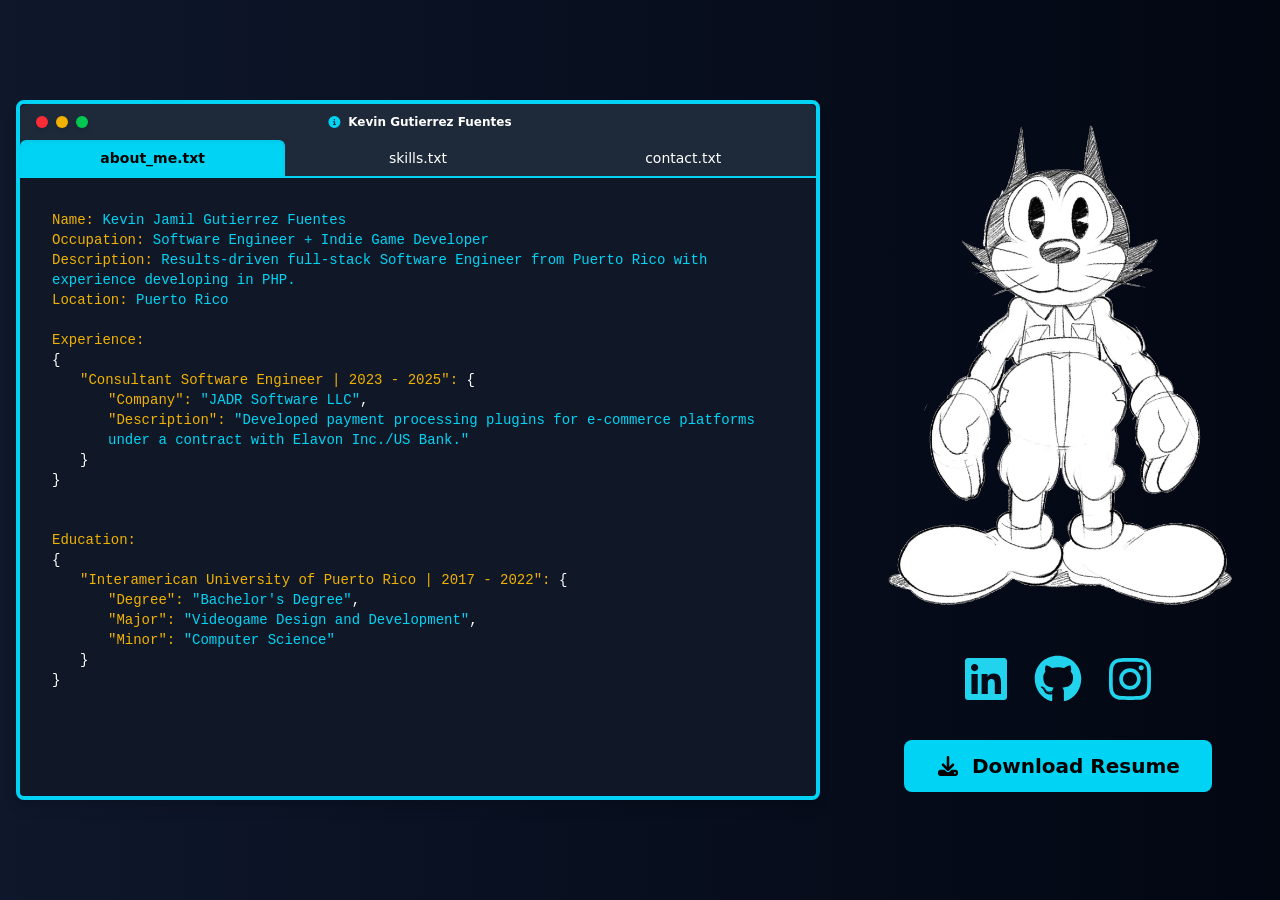
<file: index.html>
<!doctype html>
<html lang="en">
  <head>
    <meta charset="UTF-8" />
    <link rel="icon" type="image/svg+xml" href="/fleiwerks-icon.jpg" />
    <meta name="viewport" content="width=device-width, initial-scale=1.0" />
    <title>Kevin Jamil Gutierrez Fuentes</title>
    <script type="module" crossorigin src="/assets/index-DYUpMnbg.js"></script>
    <link rel="stylesheet" crossorigin href="/assets/index-BSpt5ne3.css">
  </head>
  <body>
    <div id="root"></div>
  </body>
</html>
</file>
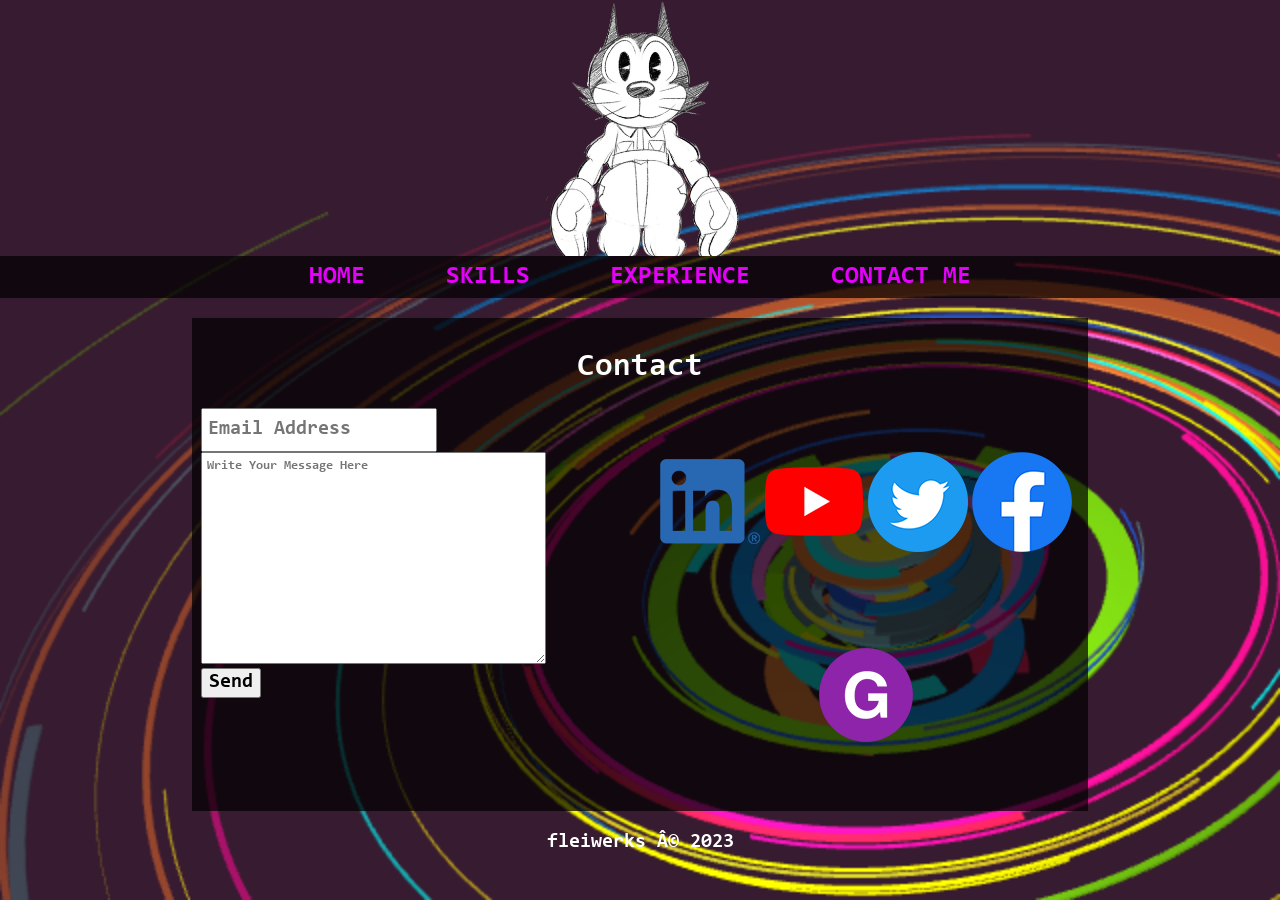
<file: contact.html>
<!DOCTYPE html>
<html>
<head>
  <title>Fleiwerks Contacts</title>
  <meta http-equiv="Content-Type" content="text/html; charset=us-ascii">
  <link rel="stylesheet" href="indexCSS.css">
  <script src="scripts/three.r134.min.js"></script>
  <script src="scripts/vanta.rings.min.js"></script>
</head>
<body style="background-color: black;">
  <div id="Background"></div>
  <div id="Container">
    <div id="Header"><img id="Logo" src="imagenes/logo2.png" alt="logo2"></div>
    <div id="Menu">
      <a href="index.html">HOME</a> <a href="skills.html">SKILLS</a> <a href="experience.html">EXPERIENCE</a> <a href="contact.html">CONTACT ME</a>
    </div>
    <div id="Content">
      <div id="HeaderContainer">
        <h1>Contact</h1>
      </div>
      <div style="display:flex;">
        <div id="FormDiv">
          <form action="https://formsubmit.co/fleiwerks@gmail.com" method="post">
            <input id="EmailField" type="email" name="email" placeholder="Email Address" required=""><br>
            <textarea id="Form" name="form" placeholder="Write Your Message Here"></textarea><br>
            <input type="hidden" name="_next" value="https://fleiwerks.github.io/thankyou.html"> <button id="FormButton" type="submit">Send</button>
          </form>
        </div>
        <div id="SocialMedia">
          <a href="https://www.linkedin.com/in/kevin-j-guti%C3%A9rrez-fuentes-66b28a166/"><img src="imagenes/linkedinlogo.png" alt="linkedinlogo"></a> <a href="https://www.youtube.com/channel/UCbOsXQ0sRBhWNuxyaaEPHOw"><img src="imagenes/youtubelogo.png" alt="youtubelogo"></a> <a href="https://twitter.com/fleiwerks"><img src="imagenes/twitterlogo.png" alt="twitterlogo"></a> <a href="https://www.facebook.com/inputLagStudios"><img src="imagenes/facebooklogo.png" alt="facebooklogo"></a> <a href="https://fleiwerks.gumroad.com/"><img src="imagenes/gumroadlogo.png" alt="gumroadlogo"></a>
        </div>
      </div><br>
    </div>
    <div id="Footer">
      <p>fleiwerks © 2023</p>
    </div>
    <script src="scripts/backgroundanim.js"></script>
  </div>
</body>
</html>
</file>
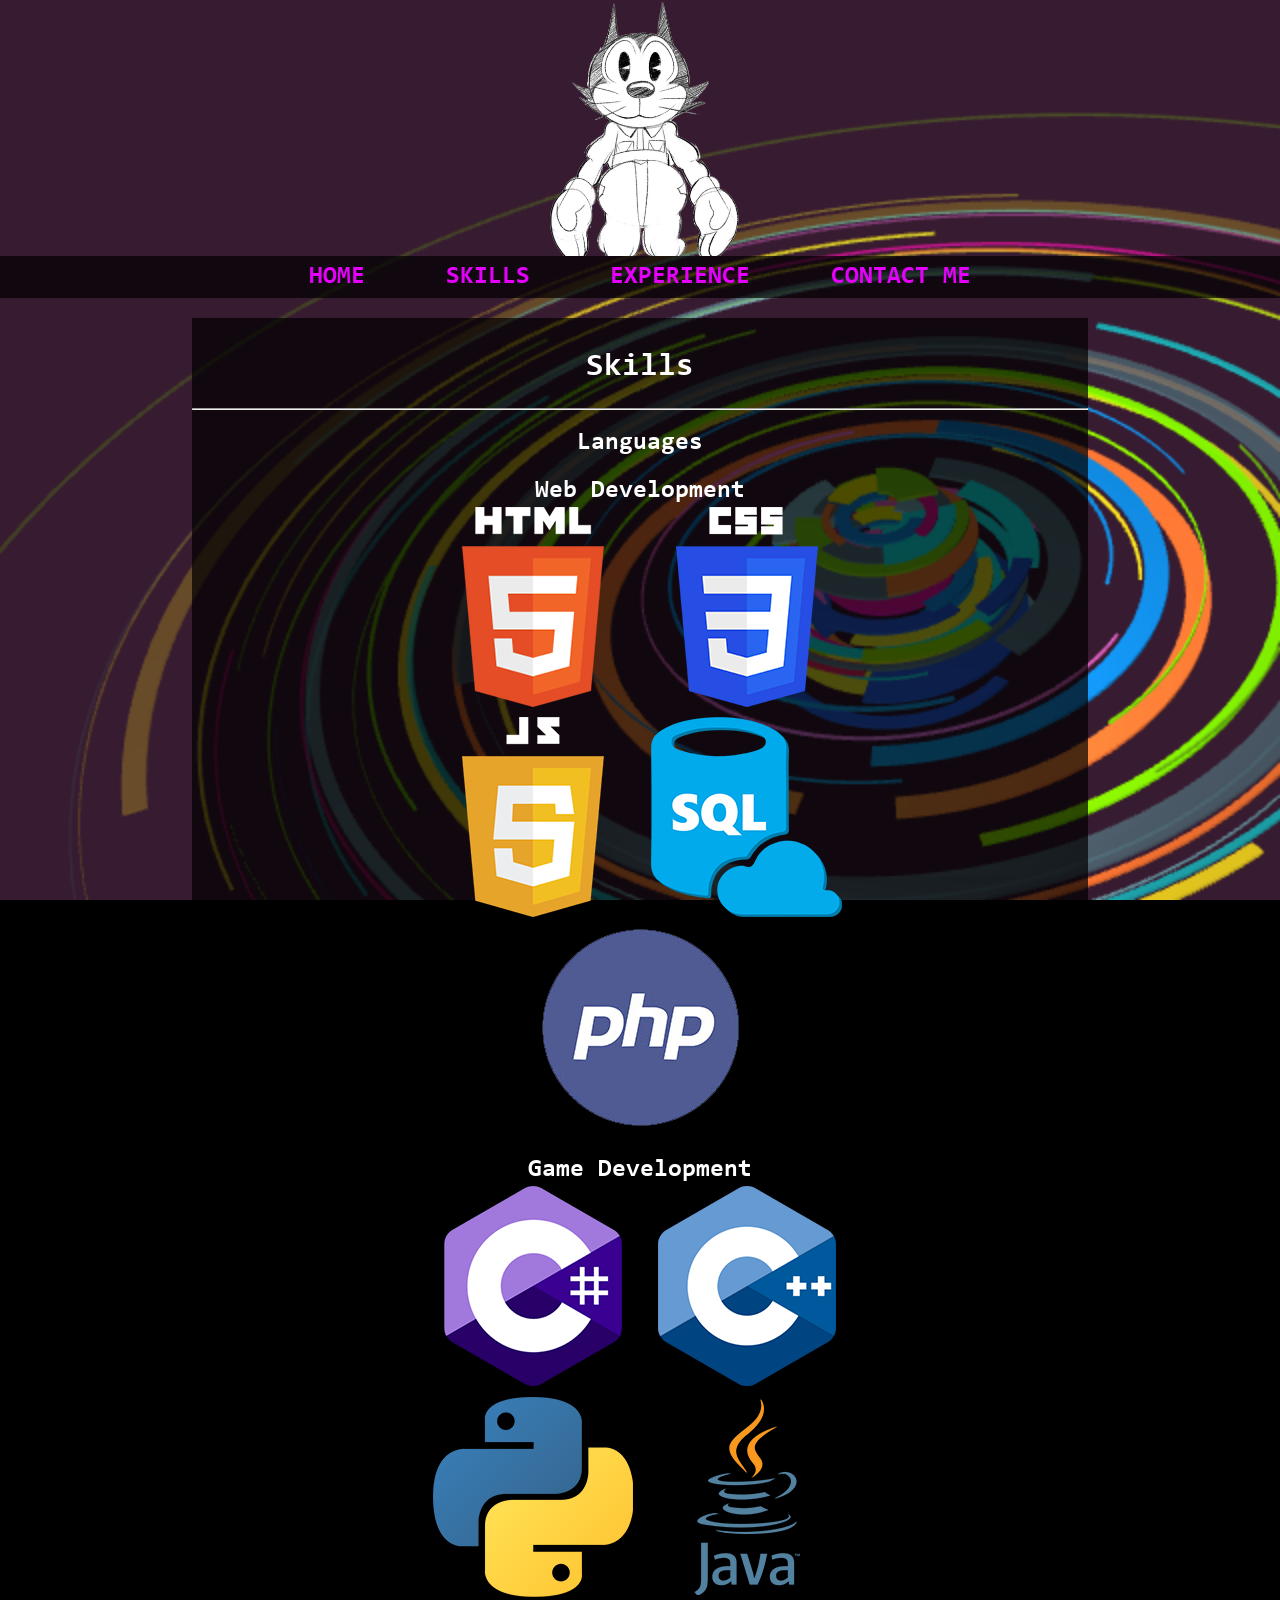
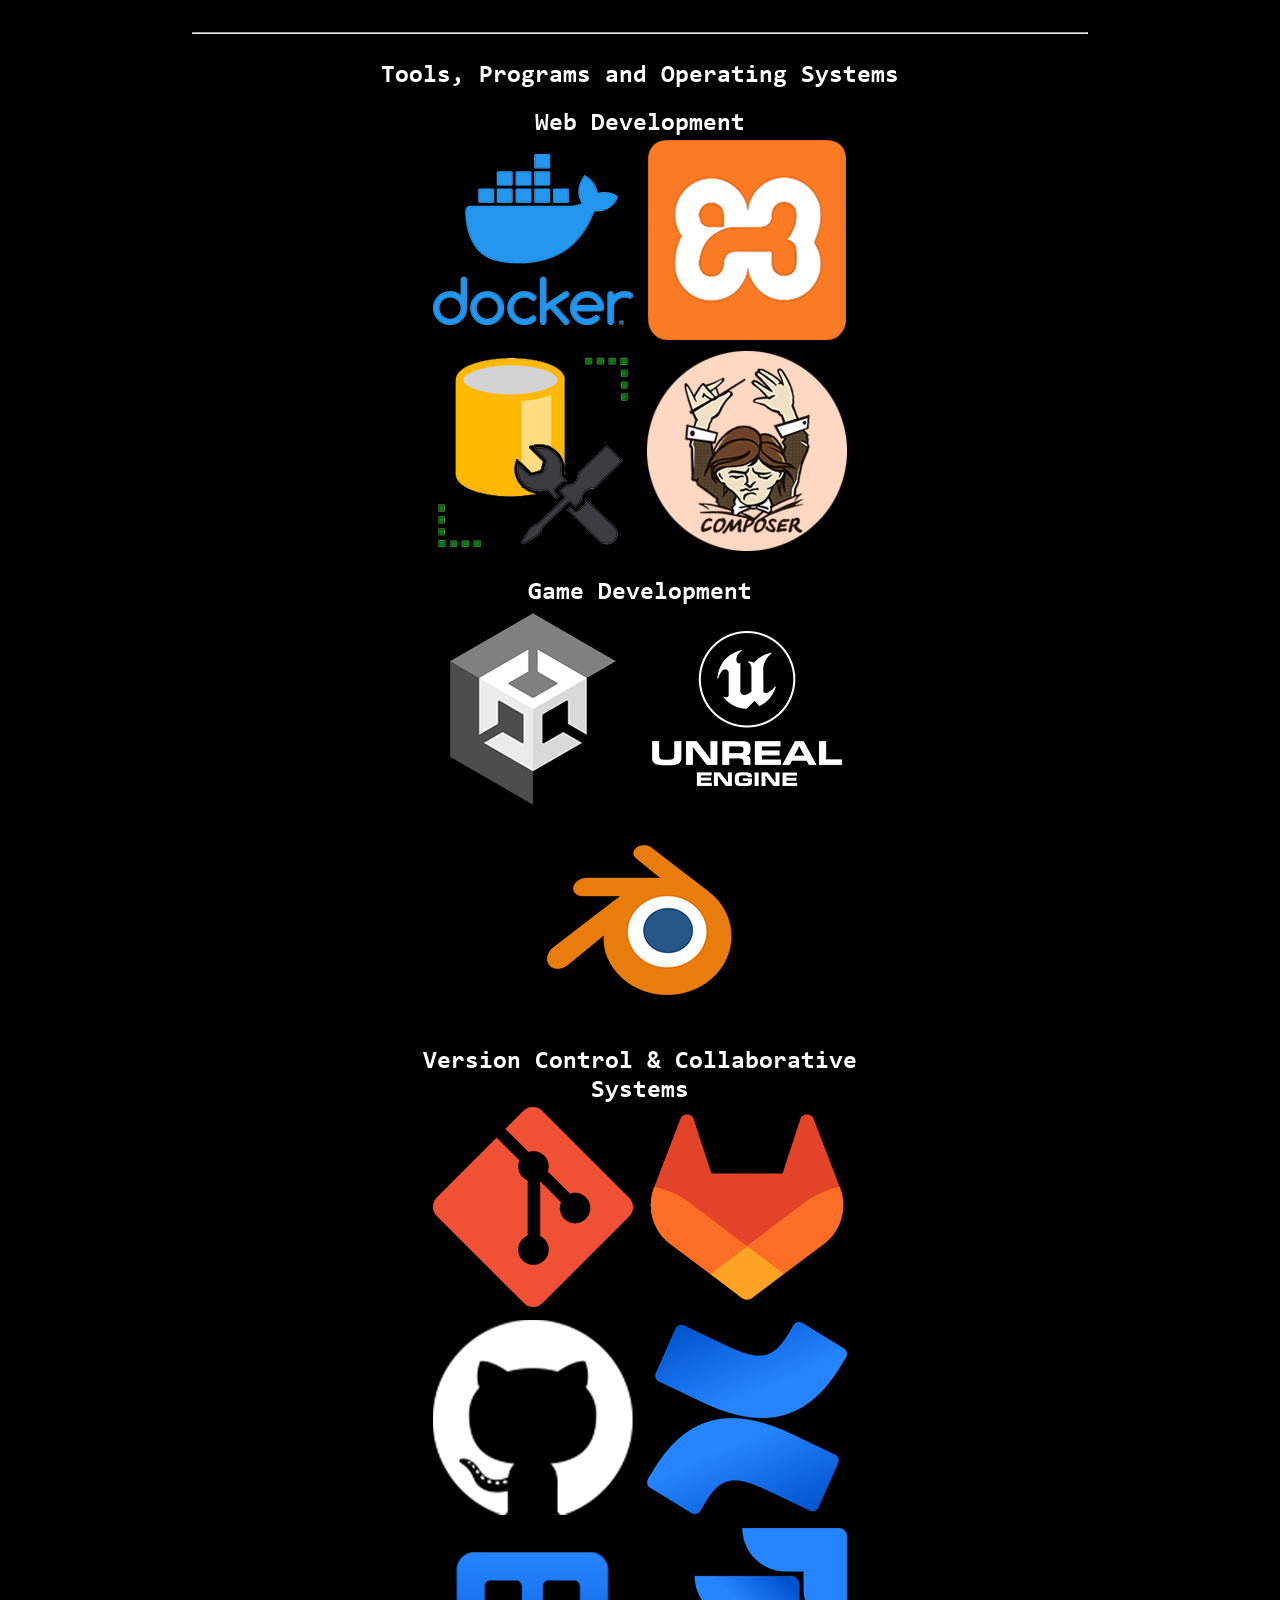
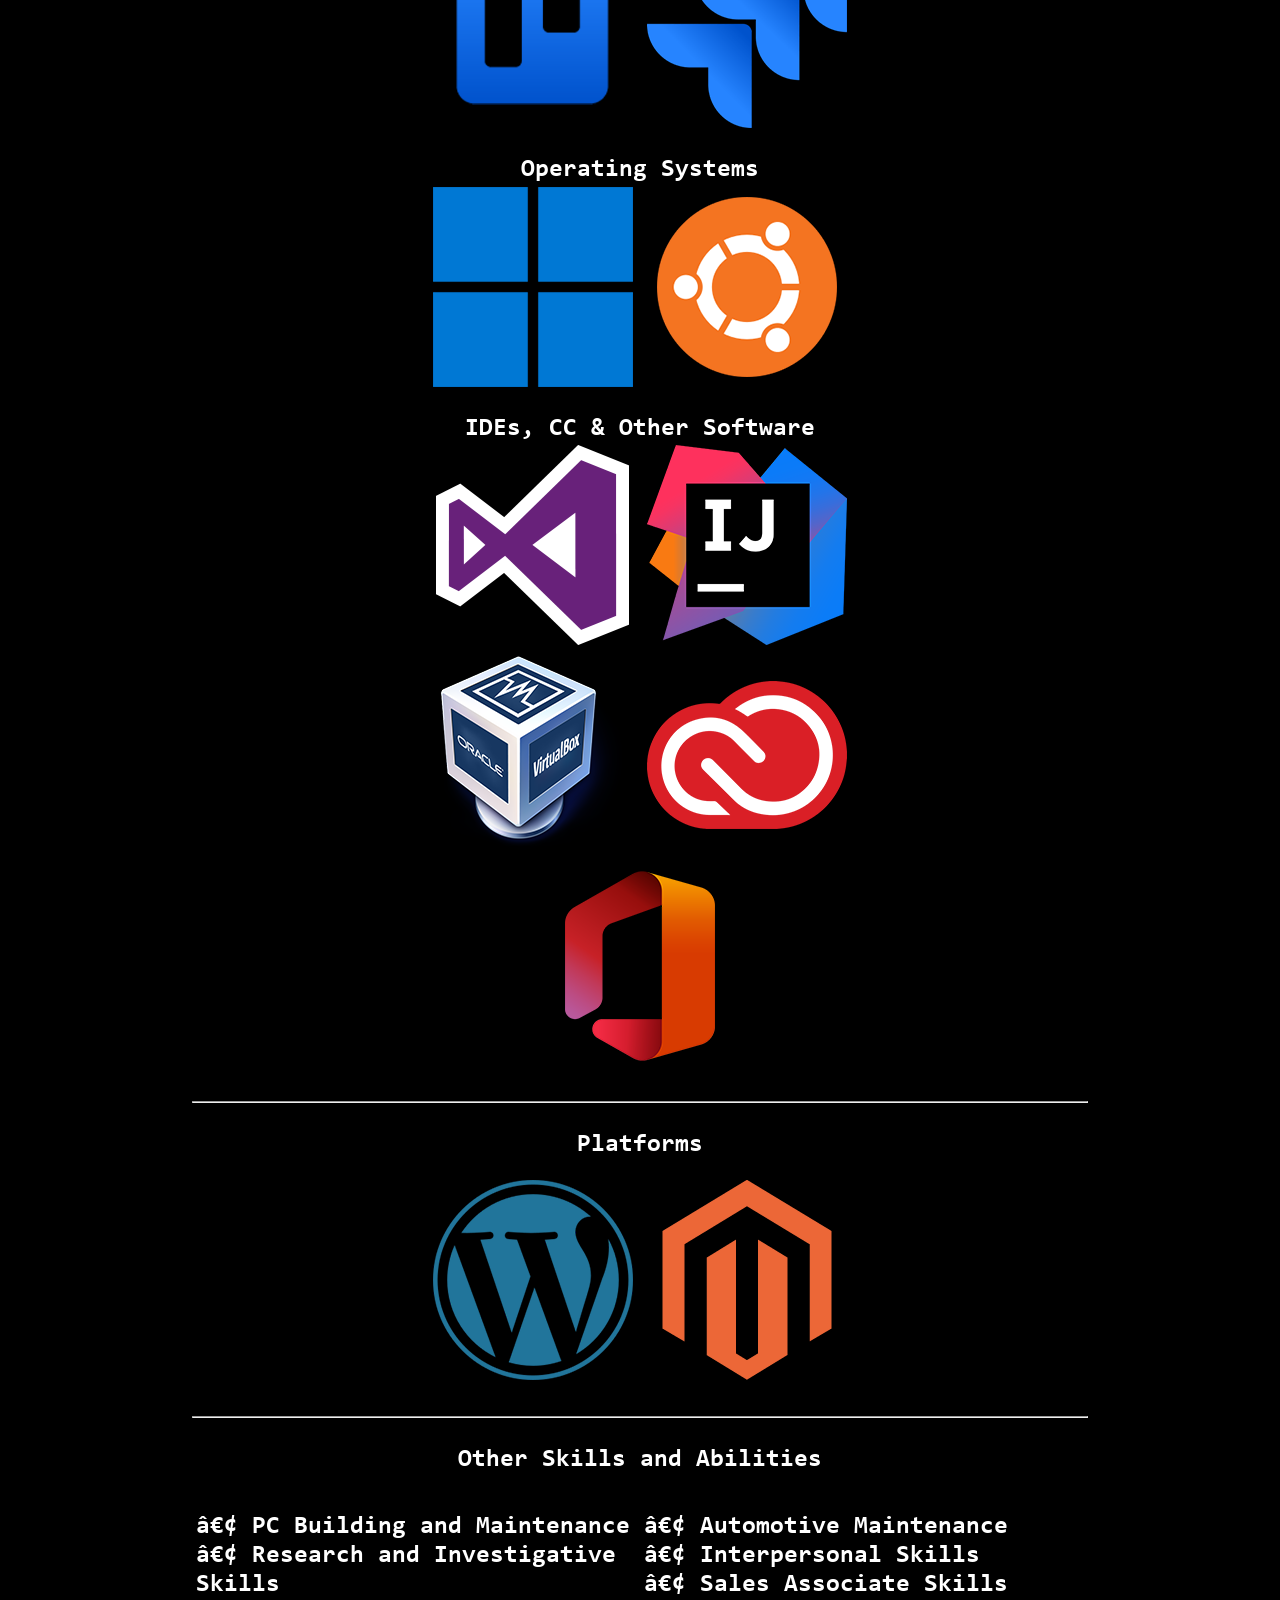
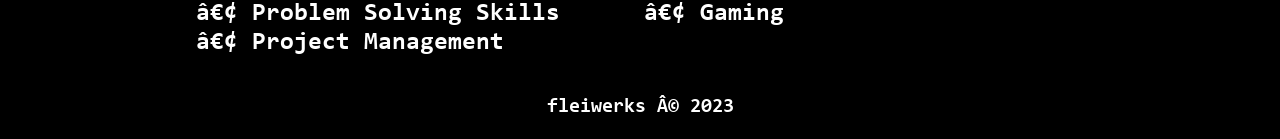
<file: skills.html>
<!DOCTYPE html>
<html>
<head>
  <title>Fleiwerks Skills</title>
  <meta http-equiv="Content-Type" content="text/html; charset=us-ascii">
  <link rel="stylesheet" href="indexCSS.css">
  <script src="scripts/three.r134.min.js"></script>
  <script src="scripts/vanta.rings.min.js"></script>
</head>
<body style="background-color: black;">
  <div id="Background"></div>
  <div id="Container">
    <div id="Header"><img id="Logo" src="imagenes/logo2.png" alt="logo2"></div>
    <div id="Menu">
      <a href="index.html">HOME</a> <a href="skills.html">SKILLS</a> <a href="experience.html">EXPERIENCE</a> <a href="contact.html">CONTACT ME</a>
    </div>
    <div id="Content">
      <div id="HeaderContainer">
        <h1>Skills</h1>
        <hr>
      </div>
      <div id="SkillsContent">
        <div>
          <p>Languages</p><br>
          <div id="Languages">
          <p>Web Development</p><img src="imagenes/htmllogo.png" alt="htmllogo"> <img src="imagenes/csslogo.png" alt="csslogo"> <img src="imagenes/jslogo.png" alt="jslogo"> <img src="imagenes/sqllogo.png" alt="sqllogo"> <img src="imagenes/phplogo.png" alt="phplogo"><br>
          <br>
          <p>Game Development</p><img src="imagenes/cslogo.png" alt="cslogo"> <img src="imagenes/cpplogo.png" alt="cpplogo"> <img src="imagenes/pythonlogo.png" alt="pythonlogo"> <img src="imagenes/javalogo.png" alt="javalogo"></div>
        </div><br>
        <hr>
        <br>
        <div>
          <p>Tools, Programs and Operating Systems</p><br>
          <div id="Languages">
          <p>Web Development</p><img src="imagenes/dockerlogo.png" alt="dockerlogo"> <img src="imagenes/xampplogo.png" alt="xampplogo"> <img src="imagenes/sqlserverlogo.png" alt="sqlserverlogo"> <img src="imagenes/composerlogo.png" alt="composerlogo"><br>
          <br>
          <p>Game Development</p><img src="imagenes/unitylogo.png" alt="unitylogo"> <img src="imagenes/uelogo.png" alt="uelogo"> <img src="imagenes/blenderlogo.png" alt="blenderlogo"><br>
          <br>
          <p>Version Control & Collaborative Systems</p><img src="imagenes/gitlogo.png" alt="gitlogo"> <img src="imagenes/gitlablogo.png" alt="gitlablogo"> <img src="imagenes/githublogo.png" alt="githublogo"> <img src="imagenes/confluencelogo.png" alt="confluencelogo"> <img src="imagenes/trellologo.png" alt="trellologo"> <img src="imagenes/jiralogo.png" alt="jiralogo"><br>
          <br>
          <p>Operating Systems</p><img src="imagenes/windowslogo.png" alt="windowslogo"> <img src="imagenes/ubuntulogo.png" alt="ubuntulogo"><br>
          <br>
          <p>IDEs, CC & Other Software</p><img src="imagenes/vslogo.png" alt="vslogo"> <img src="imagenes/ijlogo.png" alt="ijlogo"> <img src="imagenes/virtualboxlogo.png" alt="virtualboxlogo"> <img src="imagenes/adobecclogo.png" alt="adobecclogo"> <img src="imagenes/msofficelogo.png" alt="msofficelogo"></div>
        </div><br>
        <hr>
        <br>
        <div>
          <p>Platforms</p><br>
          <div id="Languages"><img src="imagenes/wordpresslogo.png" alt="wordpresslogo"> <img src="imagenes/magento2logo.png" alt="magento2logo"></div>
        </div><br>
        <hr>
        <br>
        <div>
          <p>Other Skills and Abilities</p><br>
          <br>
          <div style="display:flex;">
            <div id="Abilities">
              <p>• PC Building and Maintenance</p><br>
              <p>• Research and Investigative Skills</p><br>
              <p>• Problem Solving Skills</p><br>
              <p>• Project Management</p>
            </div>
            <div id="Abilities">
              <p>• Automotive Maintenance</p><br>
              <p>• Interpersonal Skills</p><br>
              <p>• Sales Associate Skills</p><br>
              <p>• Gaming</p>
            </div>
          </div>
        </div><br>
      </div>
    </div>
    <div id="Footer">
      <p>fleiwerks © 2023</p>
    </div>
    <script src="scripts/backgroundanim.js"></script>
  </div>
</body>
</html>
</file>
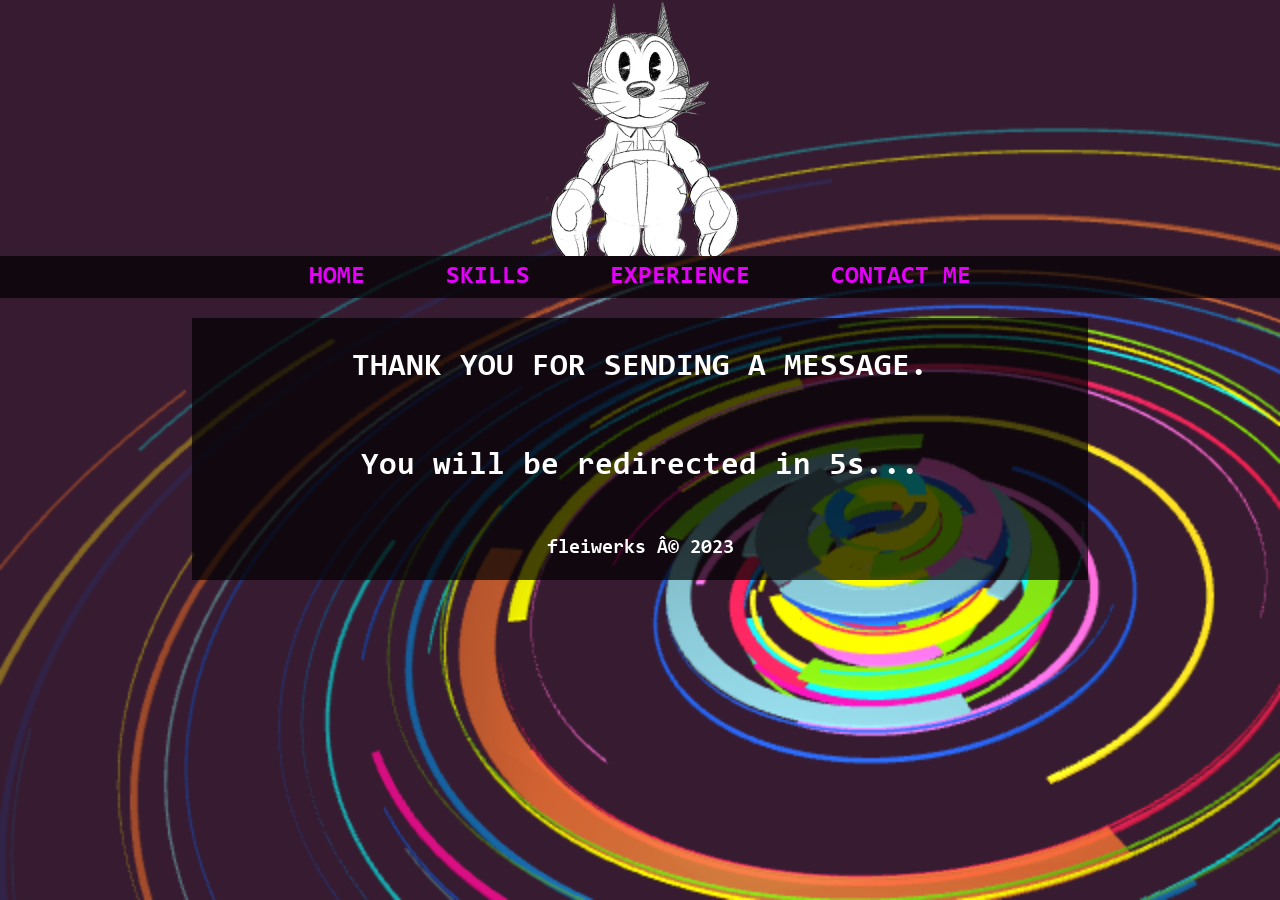
<file: thankyou.html>
<!DOCTYPE html>
<html>
<head>
  <title>Fleiwerks Thanks</title>
  <meta http-equiv="Content-Type" content="text/html; charset=us-ascii">
  <link rel="stylesheet" href="indexCSS.css">
  <script src="scripts/three.r134.min.js"></script>
  <script src="scripts/vanta.rings.min.js"></script>
</head>
<body style="background-color: black;">
  <div id="Background"></div>
  <div id="Container">
    <div id="Header"><img id="Logo" src="imagenes/logo2.png" alt="logo2"></div>
    <div id="Menu">
      <a href="index.html">HOME</a> <a href="skills.html">SKILLS</a> <a href="experience.html">EXPERIENCE</a> <a href="contact.html">CONTACT ME</a>
    </div>
    <div id="Content">
      <div id="HeaderContainer">
        <h1>THANK YOU FOR SENDING A MESSAGE.</h1><br>
        <h1>You will be redirected in 5s...</h1>
      </div>
      <div id="SkillsContent"></div>
      <div id="Footer">
        <p>fleiwerks © 2023</p>
      </div>
      <script>
            setTimeout(function(){
               window.location.href = 'https://fleiwerks.github.io/index.html';
            }, 5000);
      </script> 
      <script src="scripts/backgroundanim.js"></script>
    </div>
  </div>
</body>
</html>
</file>
<file: assets/index-BSpt5ne3.css>
@layer theme{:root,:host{--font-sans:ui-sans-serif,system-ui,sans-serif,"Apple Color Emoji","Segoe UI Emoji","Segoe UI Symbol","Noto Color Emoji";--font-serif:ui-serif,Georgia,Cambria,"Times New Roman",Times,serif;--font-mono:ui-monospace,SFMono-Regular,Menlo,Monaco,Consolas,"Liberation Mono","Courier New",monospace;--color-red-50:oklch(.971 .013 17.38);--color-red-100:oklch(.936 .032 17.717);--color-red-200:oklch(.885 .062 18.334);--color-red-300:oklch(.808 .114 19.571);--color-red-400:oklch(.704 .191 22.216);--color-red-500:oklch(.637 .237 25.331);--color-red-600:oklch(.577 .245 27.325);--color-red-700:oklch(.505 .213 27.518);--color-red-800:oklch(.444 .177 26.899);--color-red-900:oklch(.396 .141 25.723);--color-red-950:oklch(.258 .092 26.042);--color-orange-50:oklch(.98 .016 73.684);--color-orange-100:oklch(.954 .038 75.164);--color-orange-200:oklch(.901 .076 70.697);--color-orange-300:oklch(.837 .128 66.29);--color-orange-400:oklch(.75 .183 55.934);--color-orange-500:oklch(.705 .213 47.604);--color-orange-600:oklch(.646 .222 41.116);--color-orange-700:oklch(.553 .195 38.402);--color-orange-800:oklch(.47 .157 37.304);--color-orange-900:oklch(.408 .123 38.172);--color-orange-950:oklch(.266 .079 36.259);--color-amber-50:oklch(.987 .022 95.277);--color-amber-100:oklch(.962 .059 95.617);--color-amber-200:oklch(.924 .12 95.746);--color-amber-300:oklch(.879 .169 91.605);--color-amber-400:oklch(.828 .189 84.429);--color-amber-500:oklch(.769 .188 70.08);--color-amber-600:oklch(.666 .179 58.318);--color-amber-700:oklch(.555 .163 48.998);--color-amber-800:oklch(.473 .137 46.201);--color-amber-900:oklch(.414 .112 45.904);--color-amber-950:oklch(.279 .077 45.635);--color-yellow-50:oklch(.987 .026 102.212);--color-yellow-100:oklch(.973 .071 103.193);--color-yellow-200:oklch(.945 .129 101.54);--color-yellow-300:oklch(.905 .182 98.111);--color-yellow-400:oklch(.852 .199 91.936);--color-yellow-500:oklch(.795 .184 86.047);--color-yellow-600:oklch(.681 .162 75.834);--color-yellow-700:oklch(.554 .135 66.442);--color-yellow-800:oklch(.476 .114 61.907);--color-yellow-900:oklch(.421 .095 57.708);--color-yellow-950:oklch(.286 .066 53.813);--color-lime-50:oklch(.986 .031 120.757);--color-lime-100:oklch(.967 .067 122.328);--color-lime-200:oklch(.938 .127 124.321);--color-lime-300:oklch(.897 .196 126.665);--color-lime-400:oklch(.841 .238 128.85);--color-lime-500:oklch(.768 .233 130.85);--color-lime-600:oklch(.648 .2 131.684);--color-lime-700:oklch(.532 .157 131.589);--color-lime-800:oklch(.453 .124 130.933);--color-lime-900:oklch(.405 .101 131.063);--color-lime-950:oklch(.274 .072 132.109);--color-green-50:oklch(.982 .018 155.826);--color-green-100:oklch(.962 .044 156.743);--color-green-200:oklch(.925 .084 155.995);--color-green-300:oklch(.871 .15 154.449);--color-green-400:oklch(.792 .209 151.711);--color-green-500:oklch(.723 .219 149.579);--color-green-600:oklch(.627 .194 149.214);--color-green-700:oklch(.527 .154 150.069);--color-green-800:oklch(.448 .119 151.328);--color-green-900:oklch(.393 .095 152.535);--color-green-950:oklch(.266 .065 152.934);--color-emerald-50:oklch(.979 .021 166.113);--color-emerald-100:oklch(.95 .052 163.051);--color-emerald-200:oklch(.905 .093 164.15);--color-emerald-300:oklch(.845 .143 164.978);--color-emerald-400:oklch(.765 .177 163.223);--color-emerald-500:oklch(.696 .17 162.48);--color-emerald-600:oklch(.596 .145 163.225);--color-emerald-700:oklch(.508 .118 165.612);--color-emerald-800:oklch(.432 .095 166.913);--color-emerald-900:oklch(.378 .077 168.94);--color-emerald-950:oklch(.262 .051 172.552);--color-teal-50:oklch(.984 .014 180.72);--color-teal-100:oklch(.953 .051 180.801);--color-teal-200:oklch(.91 .096 180.426);--color-teal-300:oklch(.855 .138 181.071);--color-teal-400:oklch(.777 .152 181.912);--color-teal-500:oklch(.704 .14 182.503);--color-teal-600:oklch(.6 .118 184.704);--color-teal-700:oklch(.511 .096 186.391);--color-teal-800:oklch(.437 .078 188.216);--color-teal-900:oklch(.386 .063 188.416);--color-teal-950:oklch(.277 .046 192.524);--color-cyan-50:oklch(.984 .019 200.873);--color-cyan-100:oklch(.956 .045 203.388);--color-cyan-200:oklch(.917 .08 205.041);--color-cyan-300:oklch(.865 .127 207.078);--color-cyan-400:oklch(.789 .154 211.53);--color-cyan-500:oklch(.715 .143 215.221);--color-cyan-600:oklch(.609 .126 221.723);--color-cyan-700:oklch(.52 .105 223.128);--color-cyan-800:oklch(.45 .085 224.283);--color-cyan-900:oklch(.398 .07 227.392);--color-cyan-950:oklch(.302 .056 229.695);--color-sky-50:oklch(.977 .013 236.62);--color-sky-100:oklch(.951 .026 236.824);--color-sky-200:oklch(.901 .058 230.902);--color-sky-300:oklch(.828 .111 230.318);--color-sky-400:oklch(.746 .16 232.661);--color-sky-500:oklch(.685 .169 237.323);--color-sky-600:oklch(.588 .158 241.966);--color-sky-700:oklch(.5 .134 242.749);--color-sky-800:oklch(.443 .11 240.79);--color-sky-900:oklch(.391 .09 240.876);--color-sky-950:oklch(.293 .066 243.157);--color-blue-50:oklch(.97 .014 254.604);--color-blue-100:oklch(.932 .032 255.585);--color-blue-200:oklch(.882 .059 254.128);--color-blue-300:oklch(.809 .105 251.813);--color-blue-400:oklch(.707 .165 254.624);--color-blue-500:oklch(.623 .214 259.815);--color-blue-600:oklch(.546 .245 262.881);--color-blue-700:oklch(.488 .243 264.376);--color-blue-800:oklch(.424 .199 265.638);--color-blue-900:oklch(.379 .146 265.522);--color-blue-950:oklch(.282 .091 267.935);--color-indigo-50:oklch(.962 .018 272.314);--color-indigo-100:oklch(.93 .034 272.788);--color-indigo-200:oklch(.87 .065 274.039);--color-indigo-300:oklch(.785 .115 274.713);--color-indigo-400:oklch(.673 .182 276.935);--color-indigo-500:oklch(.585 .233 277.117);--color-indigo-600:oklch(.511 .262 276.966);--color-indigo-700:oklch(.457 .24 277.023);--color-indigo-800:oklch(.398 .195 277.366);--color-indigo-900:oklch(.359 .144 278.697);--color-indigo-950:oklch(.257 .09 281.288);--color-violet-50:oklch(.969 .016 293.756);--color-violet-100:oklch(.943 .029 294.588);--color-violet-200:oklch(.894 .057 293.283);--color-violet-300:oklch(.811 .111 293.571);--color-violet-400:oklch(.702 .183 293.541);--color-violet-500:oklch(.606 .25 292.717);--color-violet-600:oklch(.541 .281 293.009);--color-violet-700:oklch(.491 .27 292.581);--color-violet-800:oklch(.432 .232 292.759);--color-violet-900:oklch(.38 .189 293.745);--color-violet-950:oklch(.283 .141 291.089);--color-purple-50:oklch(.977 .014 308.299);--color-purple-100:oklch(.946 .033 307.174);--color-purple-200:oklch(.902 .063 306.703);--color-purple-300:oklch(.827 .119 306.383);--color-purple-400:oklch(.714 .203 305.504);--color-purple-500:oklch(.627 .265 303.9);--color-purple-600:oklch(.558 .288 302.321);--color-purple-700:oklch(.496 .265 301.924);--color-purple-800:oklch(.438 .218 303.724);--color-purple-900:oklch(.381 .176 304.987);--color-purple-950:oklch(.291 .149 302.717);--color-fuchsia-50:oklch(.977 .017 320.058);--color-fuchsia-100:oklch(.952 .037 318.852);--color-fuchsia-200:oklch(.903 .076 319.62);--color-fuchsia-300:oklch(.833 .145 321.434);--color-fuchsia-400:oklch(.74 .238 322.16);--color-fuchsia-500:oklch(.667 .295 322.15);--color-fuchsia-600:oklch(.591 .293 322.896);--color-fuchsia-700:oklch(.518 .253 323.949);--color-fuchsia-800:oklch(.452 .211 324.591);--color-fuchsia-900:oklch(.401 .17 325.612);--color-fuchsia-950:oklch(.293 .136 325.661);--color-pink-50:oklch(.971 .014 343.198);--color-pink-100:oklch(.948 .028 342.258);--color-pink-200:oklch(.899 .061 343.231);--color-pink-300:oklch(.823 .12 346.018);--color-pink-400:oklch(.718 .202 349.761);--color-pink-500:oklch(.656 .241 354.308);--color-pink-600:oklch(.592 .249 .584);--color-pink-700:oklch(.525 .223 3.958);--color-pink-800:oklch(.459 .187 3.815);--color-pink-900:oklch(.408 .153 2.432);--color-pink-950:oklch(.284 .109 3.907);--color-rose-50:oklch(.969 .015 12.422);--color-rose-100:oklch(.941 .03 12.58);--color-rose-200:oklch(.892 .058 10.001);--color-rose-300:oklch(.81 .117 11.638);--color-rose-400:oklch(.712 .194 13.428);--color-rose-500:oklch(.645 .246 16.439);--color-rose-600:oklch(.586 .253 17.585);--color-rose-700:oklch(.514 .222 16.935);--color-rose-800:oklch(.455 .188 13.697);--color-rose-900:oklch(.41 .159 10.272);--color-rose-950:oklch(.271 .105 12.094);--color-slate-50:oklch(.984 .003 247.858);--color-slate-100:oklch(.968 .007 247.896);--color-slate-200:oklch(.929 .013 255.508);--color-slate-300:oklch(.869 .022 252.894);--color-slate-400:oklch(.704 .04 256.788);--color-slate-500:oklch(.554 .046 257.417);--color-slate-600:oklch(.446 .043 257.281);--color-slate-700:oklch(.372 .044 257.287);--color-slate-800:oklch(.279 .041 260.031);--color-slate-900:oklch(.208 .042 265.755);--color-slate-950:oklch(.129 .042 264.695);--color-gray-50:oklch(.985 .002 247.839);--color-gray-100:oklch(.967 .003 264.542);--color-gray-200:oklch(.928 .006 264.531);--color-gray-300:oklch(.872 .01 258.338);--color-gray-400:oklch(.707 .022 261.325);--color-gray-500:oklch(.551 .027 264.364);--color-gray-600:oklch(.446 .03 256.802);--color-gray-700:oklch(.373 .034 259.733);--color-gray-800:oklch(.278 .033 256.848);--color-gray-900:oklch(.21 .034 264.665);--color-gray-950:oklch(.13 .028 261.692);--color-zinc-50:oklch(.985 0 0);--color-zinc-100:oklch(.967 .001 286.375);--color-zinc-200:oklch(.92 .004 286.32);--color-zinc-300:oklch(.871 .006 286.286);--color-zinc-400:oklch(.705 .015 286.067);--color-zinc-500:oklch(.552 .016 285.938);--color-zinc-600:oklch(.442 .017 285.786);--color-zinc-700:oklch(.37 .013 285.805);--color-zinc-800:oklch(.274 .006 286.033);--color-zinc-900:oklch(.21 .006 285.885);--color-zinc-950:oklch(.141 .005 285.823);--color-neutral-50:oklch(.985 0 0);--color-neutral-100:oklch(.97 0 0);--color-neutral-200:oklch(.922 0 0);--color-neutral-300:oklch(.87 0 0);--color-neutral-400:oklch(.708 0 0);--color-neutral-500:oklch(.556 0 0);--color-neutral-600:oklch(.439 0 0);--color-neutral-700:oklch(.371 0 0);--color-neutral-800:oklch(.269 0 0);--color-neutral-900:oklch(.205 0 0);--color-neutral-950:oklch(.145 0 0);--color-stone-50:oklch(.985 .001 106.423);--color-stone-100:oklch(.97 .001 106.424);--color-stone-200:oklch(.923 .003 48.717);--color-stone-300:oklch(.869 .005 56.366);--color-stone-400:oklch(.709 .01 56.259);--color-stone-500:oklch(.553 .013 58.071);--color-stone-600:oklch(.444 .011 73.639);--color-stone-700:oklch(.374 .01 67.558);--color-stone-800:oklch(.268 .007 34.298);--color-stone-900:oklch(.216 .006 56.043);--color-stone-950:oklch(.147 .004 49.25);--color-black:#000;--color-white:#fff;--spacing:.25rem;--breakpoint-sm:40rem;--breakpoint-md:48rem;--breakpoint-lg:64rem;--breakpoint-xl:80rem;--breakpoint-2xl:96rem;--container-3xs:16rem;--container-2xs:18rem;--container-xs:20rem;--container-sm:24rem;--container-md:28rem;--container-lg:32rem;--container-xl:36rem;--container-2xl:42rem;--container-3xl:48rem;--container-4xl:56rem;--container-5xl:64rem;--container-6xl:72rem;--container-7xl:80rem;--text-xs:.75rem;--text-xs--line-height:calc(1/.75);--text-sm:.875rem;--text-sm--line-height:calc(1.25/.875);--text-base:1rem;--text-base--line-height: 1.5 ;--text-lg:1.125rem;--text-lg--line-height:calc(1.75/1.125);--text-xl:1.25rem;--text-xl--line-height:calc(1.75/1.25);--text-2xl:1.5rem;--text-2xl--line-height:calc(2/1.5);--text-3xl:1.875rem;--text-3xl--line-height: 1.2 ;--text-4xl:2.25rem;--text-4xl--line-height:calc(2.5/2.25);--text-5xl:3rem;--text-5xl--line-height:1;--text-6xl:3.75rem;--text-6xl--line-height:1;--text-7xl:4.5rem;--text-7xl--line-height:1;--text-8xl:6rem;--text-8xl--line-height:1;--text-9xl:8rem;--text-9xl--line-height:1;--font-weight-thin:100;--font-weight-extralight:200;--font-weight-light:300;--font-weight-normal:400;--font-weight-medium:500;--font-weight-semibold:600;--font-weight-bold:700;--font-weight-extrabold:800;--font-weight-black:900;--tracking-tighter:-.05em;--tracking-tight:-.025em;--tracking-normal:0em;--tracking-wide:.025em;--tracking-wider:.05em;--tracking-widest:.1em;--leading-tight:1.25;--leading-snug:1.375;--leading-normal:1.5;--leading-relaxed:1.625;--leading-loose:2;--radius-xs:.125rem;--radius-sm:.25rem;--radius-md:.375rem;--radius-lg:.5rem;--radius-xl:.75rem;--radius-2xl:1rem;--radius-3xl:1.5rem;--radius-4xl:2rem;--shadow-2xs:0 1px #0000000d;--shadow-xs:0 1px 2px 0 #0000000d;--shadow-sm:0 1px 3px 0 #0000001a,0 1px 2px -1px #0000001a;--shadow-md:0 4px 6px -1px #0000001a,0 2px 4px -2px #0000001a;--shadow-lg:0 10px 15px -3px #0000001a,0 4px 6px -4px #0000001a;--shadow-xl:0 20px 25px -5px #0000001a,0 8px 10px -6px #0000001a;--shadow-2xl:0 25px 50px -12px #00000040;--inset-shadow-2xs:inset 0 1px #0000000d;--inset-shadow-xs:inset 0 1px 1px #0000000d;--inset-shadow-sm:inset 0 2px 4px #0000000d;--drop-shadow-xs:0 1px 1px #0000000d;--drop-shadow-sm:0 1px 2px #00000026;--drop-shadow-md:0 3px 3px #0000001f;--drop-shadow-lg:0 4px 4px #00000026;--drop-shadow-xl:0 9px 7px #0000001a;--drop-shadow-2xl:0 25px 25px #00000026;--ease-in:cubic-bezier(.4,0,1,1);--ease-out:cubic-bezier(0,0,.2,1);--ease-in-out:cubic-bezier(.4,0,.2,1);--animate-spin:spin 1s linear infinite;--animate-ping:ping 1s cubic-bezier(0,0,.2,1)infinite;--animate-pulse:pulse 2s cubic-bezier(.4,0,.6,1)infinite;--animate-bounce:bounce 1s infinite;--blur-xs:4px;--blur-sm:8px;--blur-md:12px;--blur-lg:16px;--blur-xl:24px;--blur-2xl:40px;--blur-3xl:64px;--perspective-dramatic:100px;--perspective-near:300px;--perspective-normal:500px;--perspective-midrange:800px;--perspective-distant:1200px;--aspect-video:16/9;--default-transition-duration:.15s;--default-transition-timing-function:cubic-bezier(.4,0,.2,1);--default-font-family:var(--font-sans);--default-font-feature-settings:var(--font-sans--font-feature-settings);--default-font-variation-settings:var(--font-sans--font-variation-settings);--default-mono-font-family:var(--font-mono);--default-mono-font-feature-settings:var(--font-mono--font-feature-settings);--default-mono-font-variation-settings:var(--font-mono--font-variation-settings)}}@layer base{*,:after,:before,::backdrop{box-sizing:border-box;border:0 solid;margin:0;padding:0}::file-selector-button{box-sizing:border-box;border:0 solid;margin:0;padding:0}html,:host{-webkit-text-size-adjust:100%;-moz-tab-size:4;tab-size:4;line-height:1.5;font-family:var(--default-font-family,ui-sans-serif,system-ui,sans-serif,"Apple Color Emoji","Segoe UI Emoji","Segoe UI Symbol","Noto Color Emoji");font-feature-settings:var(--default-font-feature-settings,normal);font-variation-settings:var(--default-font-variation-settings,normal);-webkit-tap-highlight-color:transparent}body{line-height:inherit}hr{height:0;color:inherit;border-top-width:1px}abbr:where([title]){-webkit-text-decoration:underline dotted;text-decoration:underline dotted}h1,h2,h3,h4,h5,h6{font-size:inherit;font-weight:inherit}a{color:inherit;-webkit-text-decoration:inherit;text-decoration:inherit}b,strong{font-weight:bolder}code,kbd,samp,pre{font-family:var(--default-mono-font-family,ui-monospace,SFMono-Regular,Menlo,Monaco,Consolas,"Liberation Mono","Courier New",monospace);font-feature-settings:var(--default-mono-font-feature-settings,normal);font-variation-settings:var(--default-mono-font-variation-settings,normal);font-size:1em}small{font-size:80%}sub,sup{vertical-align:baseline;font-size:75%;line-height:0;position:relative}sub{bottom:-.25em}sup{top:-.5em}table{text-indent:0;border-color:inherit;border-collapse:collapse}:-moz-focusring{outline:auto}progress{vertical-align:baseline}summary{display:list-item}ol,ul,menu{list-style:none}img,svg,video,canvas,audio,iframe,embed,object{vertical-align:middle;display:block}img,video{max-width:100%;height:auto}button,input,select,optgroup,textarea{font:inherit;font-feature-settings:inherit;font-variation-settings:inherit;letter-spacing:inherit;color:inherit;opacity:1;background-color:#0000;border-radius:0}::file-selector-button{font:inherit;font-feature-settings:inherit;font-variation-settings:inherit;letter-spacing:inherit;color:inherit;opacity:1;background-color:#0000;border-radius:0}:where(select:is([multiple],[size])) optgroup{font-weight:bolder}:where(select:is([multiple],[size])) optgroup option{padding-inline-start:20px}::file-selector-button{margin-inline-end:4px}::placeholder{opacity:1;color:color-mix(in oklab,currentColor 50%,transparent)}textarea{resize:vertical}::-webkit-search-decoration{-webkit-appearance:none}::-webkit-date-and-time-value{min-height:1lh;text-align:inherit}::-webkit-datetime-edit{display:inline-flex}::-webkit-datetime-edit-fields-wrapper{padding:0}::-webkit-datetime-edit{padding-block:0}::-webkit-datetime-edit-year-field{padding-block:0}::-webkit-datetime-edit-month-field{padding-block:0}::-webkit-datetime-edit-day-field{padding-block:0}::-webkit-datetime-edit-hour-field{padding-block:0}::-webkit-datetime-edit-minute-field{padding-block:0}::-webkit-datetime-edit-second-field{padding-block:0}::-webkit-datetime-edit-millisecond-field{padding-block:0}::-webkit-datetime-edit-meridiem-field{padding-block:0}:-moz-ui-invalid{box-shadow:none}button,input:where([type=button],[type=reset],[type=submit]){-webkit-appearance:button;-moz-appearance:button;appearance:button}::file-selector-button{-webkit-appearance:button;-moz-appearance:button;appearance:button}::-webkit-inner-spin-button{height:auto}::-webkit-outer-spin-button{height:auto}[hidden]:where(:not([hidden=until-found])){display:none!important}}@layer components;@layer utilities{.visible{visibility:visible}.sr-only{clip:rect(0,0,0,0);white-space:nowrap;border-width:0;width:1px;height:1px;margin:-1px;padding:0;position:absolute;overflow:hidden}.absolute{position:absolute}.relative{position:relative}.left-1\/2{left:50%}.container{width:100%}@media (width>=40rem){.container{max-width:40rem}}@media (width>=48rem){.container{max-width:48rem}}@media (width>=64rem){.container{max-width:64rem}}@media (width>=80rem){.container{max-width:80rem}}@media (width>=96rem){.container{max-width:96rem}}.ml-1{margin-left:calc(var(--spacing)*1)}.flex{display:flex}.hidden{display:none}.inline-block{display:inline-block}.table{display:table}.h-3{height:calc(var(--spacing)*3)}.h-6{height:calc(var(--spacing)*6)}.h-12{height:calc(var(--spacing)*12)}.h-\[750px\]{height:750px}.h-auto{height:auto}.min-h-screen{min-height:100vh}.w-3{width:calc(var(--spacing)*3)}.w-12{width:calc(var(--spacing)*12)}.w-full{width:100%}.max-w-64{max-width:calc(var(--spacing)*64)}.max-w-\[1500px\]{max-width:1500px}.flex-1{flex:1}.shrink{flex-shrink:1}.grow{flex-grow:1}.-translate-x-1\/2{--tw-translate-x: -50% ;translate:var(--tw-translate-x)var(--tw-translate-y)}.rotate-90{rotate:90deg}.rotate-180{rotate:180deg}.rotate-270{rotate:270deg}.transform{transform:var(--tw-rotate-x)var(--tw-rotate-y)var(--tw-rotate-z)var(--tw-skew-x)var(--tw-skew-y)}.resize{resize:both}.flex-col{flex-direction:column}.items-center{align-items:center}.justify-center{justify-content:center}:where(.space-y-6>:not(:last-child)){--tw-space-y-reverse:0;margin-block-start:calc(calc(var(--spacing)*6)*var(--tw-space-y-reverse));margin-block-end:calc(calc(var(--spacing)*6)*calc(1 - var(--tw-space-y-reverse)))}:where(.space-y-8>:not(:last-child)){--tw-space-y-reverse:0;margin-block-start:calc(calc(var(--spacing)*8)*var(--tw-space-y-reverse));margin-block-end:calc(calc(var(--spacing)*8)*calc(1 - var(--tw-space-y-reverse)))}:where(.space-x-2>:not(:last-child)){--tw-space-x-reverse:0;margin-inline-start:calc(calc(var(--spacing)*2)*var(--tw-space-x-reverse));margin-inline-end:calc(calc(var(--spacing)*2)*calc(1 - var(--tw-space-x-reverse)))}:where(.space-x-3>:not(:last-child)){--tw-space-x-reverse:0;margin-inline-start:calc(calc(var(--spacing)*3)*var(--tw-space-x-reverse));margin-inline-end:calc(calc(var(--spacing)*3)*calc(1 - var(--tw-space-x-reverse)))}:where(.space-x-6>:not(:last-child)){--tw-space-x-reverse:0;margin-inline-start:calc(calc(var(--spacing)*6)*var(--tw-space-x-reverse));margin-inline-end:calc(calc(var(--spacing)*6)*calc(1 - var(--tw-space-x-reverse)))}.overflow-y-auto{overflow-y:auto}.rounded-full{border-radius:3.40282e38px}.rounded-lg{border-radius:var(--radius-lg)}.rounded-t-lg{border-top-left-radius:var(--radius-lg);border-top-right-radius:var(--radius-lg)}.rounded-t-md{border-top-left-radius:var(--radius-md);border-top-right-radius:var(--radius-md)}.rounded-b-lg{border-bottom-right-radius:var(--radius-lg);border-bottom-left-radius:var(--radius-lg)}.border{border-style:var(--tw-border-style);border-width:1px}.border-4{border-style:var(--tw-border-style);border-width:4px}.border-b-2{border-bottom-style:var(--tw-border-style);border-bottom-width:2px}.border-none{--tw-border-style:none;border-style:none}.border-cyan-400{border-color:var(--color-cyan-400)}.bg-cyan-400{background-color:var(--color-cyan-400)}.bg-gray-800{background-color:var(--color-gray-800)}.bg-gray-900{background-color:var(--color-gray-900)}.bg-green-500{background-color:var(--color-green-500)}.bg-red-500{background-color:var(--color-red-500)}.bg-yellow-500{background-color:var(--color-yellow-500)}.bg-gradient-to-r{--tw-gradient-position:to right in oklab;background-image:linear-gradient(var(--tw-gradient-stops))}.from-slate-900{--tw-gradient-from:var(--color-slate-900);--tw-gradient-stops:var(--tw-gradient-via-stops,var(--tw-gradient-position),var(--tw-gradient-from)var(--tw-gradient-from-position),var(--tw-gradient-to)var(--tw-gradient-to-position))}.to-gray-950{--tw-gradient-to:var(--color-gray-950);--tw-gradient-stops:var(--tw-gradient-via-stops,var(--tw-gradient-position),var(--tw-gradient-from)var(--tw-gradient-from-position),var(--tw-gradient-to)var(--tw-gradient-to-position))}.object-cover{object-fit:cover}.p-2{padding:calc(var(--spacing)*2)}.p-4{padding:calc(var(--spacing)*4)}.px-1{padding-inline:calc(var(--spacing)*1)}.px-2{padding-inline:calc(var(--spacing)*2)}.px-4{padding-inline:calc(var(--spacing)*4)}.px-8{padding-inline:calc(var(--spacing)*8)}.py-2{padding-block:calc(var(--spacing)*2)}.py-3{padding-block:calc(var(--spacing)*3)}.py-4{padding-block:calc(var(--spacing)*4)}.pl-7{padding-left:calc(var(--spacing)*7)}.text-left{text-align:left}.font-mono{font-family:var(--font-mono)}.text-xl{font-size:var(--text-xl);line-height:var(--tw-leading,var(--text-xl--line-height))}.text-xs{font-size:var(--text-xs);line-height:var(--tw-leading,var(--text-xs--line-height))}.font-bold{--tw-font-weight:var(--font-weight-bold);font-weight:var(--font-weight-bold)}.font-semibold{--tw-font-weight:var(--font-weight-semibold);font-weight:var(--font-weight-semibold)}.whitespace-pre-wrap{white-space:pre-wrap}.text-black{color:var(--color-black)}.text-cyan-400{color:var(--color-cyan-400)}.text-green-400{color:var(--color-green-400)}.text-white{color:var(--color-white)}.text-yellow-500{color:var(--color-yellow-500)}.capitalize{text-transform:capitalize}.lowercase{text-transform:lowercase}.italic{font-style:italic}.underline{text-decoration-line:underline}.ring{--tw-ring-shadow:var(--tw-ring-inset,)0 0 0 calc(1px + var(--tw-ring-offset-width))var(--tw-ring-color,currentColor);box-shadow:var(--tw-inset-shadow),var(--tw-inset-ring-shadow),var(--tw-ring-offset-shadow),var(--tw-ring-shadow),var(--tw-shadow)}.shadow-inner{--tw-shadow:inset 0 2px 4px 0 var(--tw-shadow-color,#0000000d);box-shadow:var(--tw-inset-shadow),var(--tw-inset-ring-shadow),var(--tw-ring-offset-shadow),var(--tw-ring-shadow),var(--tw-shadow)}.shadow-lg{--tw-shadow:0 10px 15px -3px var(--tw-shadow-color,#0000001a),0 4px 6px -4px var(--tw-shadow-color,#0000001a);box-shadow:var(--tw-inset-shadow),var(--tw-inset-ring-shadow),var(--tw-ring-offset-shadow),var(--tw-ring-shadow),var(--tw-shadow)}.shadow-md{--tw-shadow:0 4px 6px -1px var(--tw-shadow-color,#0000001a),0 2px 4px -2px var(--tw-shadow-color,#0000001a);box-shadow:var(--tw-inset-shadow),var(--tw-inset-ring-shadow),var(--tw-ring-offset-shadow),var(--tw-ring-shadow),var(--tw-shadow)}.blur{--tw-blur:blur(8px);filter:var(--tw-blur,)var(--tw-brightness,)var(--tw-contrast,)var(--tw-grayscale,)var(--tw-hue-rotate,)var(--tw-invert,)var(--tw-saturate,)var(--tw-sepia,)var(--tw-drop-shadow,)}.filter{filter:var(--tw-blur,)var(--tw-brightness,)var(--tw-contrast,)var(--tw-grayscale,)var(--tw-hue-rotate,)var(--tw-invert,)var(--tw-saturate,)var(--tw-sepia,)var(--tw-drop-shadow,)}.transition{transition-property:color,background-color,border-color,outline-color,text-decoration-color,fill,stroke,--tw-gradient-from,--tw-gradient-via,--tw-gradient-to,opacity,box-shadow,transform,translate,scale,rotate,filter,-webkit-backdrop-filter,backdrop-filter;transition-timing-function:var(--tw-ease,var(--default-transition-timing-function));transition-duration:var(--tw-duration,var(--default-transition-duration))}.transition-colors{transition-property:color,background-color,border-color,outline-color,text-decoration-color,fill,stroke,--tw-gradient-from,--tw-gradient-via,--tw-gradient-to;transition-timing-function:var(--tw-ease,var(--default-transition-timing-function));transition-duration:var(--tw-duration,var(--default-transition-duration))}.transition-transform{transition-property:transform,translate,scale,rotate;transition-timing-function:var(--tw-ease,var(--default-transition-timing-function));transition-duration:var(--tw-duration,var(--default-transition-duration))}.ease-in-out{--tw-ease:var(--ease-in-out);transition-timing-function:var(--ease-in-out)}@media (hover:hover){.hover\:scale-110:hover{--tw-scale-x:110%;--tw-scale-y:110%;--tw-scale-z:110%;scale:var(--tw-scale-x)var(--tw-scale-y)}.hover\:bg-cyan-600:hover{background-color:var(--color-cyan-600)}.hover\:text-black:hover{color:var(--color-black)}}@media (width>=40rem){.sm\:h-3{height:calc(var(--spacing)*3)}.sm\:h-16{height:calc(var(--spacing)*16)}.sm\:h-\[800px\]{height:800px}.sm\:w-1\/3{width:33.3333%}.sm\:w-3{width:calc(var(--spacing)*3)}.sm\:w-16{width:calc(var(--spacing)*16)}.sm\:w-\[65\%\]{width:65%}.sm\:flex-row{flex-direction:row}:where(.sm\:space-y-0>:not(:last-child)){--tw-space-y-reverse:0;margin-block-start:calc(calc(var(--spacing)*0)*var(--tw-space-y-reverse));margin-block-end:calc(calc(var(--spacing)*0)*calc(1 - var(--tw-space-y-reverse)))}:where(.sm\:space-x-8>:not(:last-child)){--tw-space-x-reverse:0;margin-inline-start:calc(calc(var(--spacing)*8)*var(--tw-space-x-reverse));margin-inline-end:calc(calc(var(--spacing)*8)*calc(1 - var(--tw-space-x-reverse)))}.sm\:p-4{padding:calc(var(--spacing)*4)}.sm\:text-base{font-size:var(--text-base);line-height:var(--tw-leading,var(--text-base--line-height))}.sm\:text-sm{font-size:var(--text-sm);line-height:var(--tw-leading,var(--text-sm--line-height))}.sm\:text-xs{font-size:var(--text-xs);line-height:var(--tw-leading,var(--text-xs--line-height))}}@media (width>=48rem){.md\:max-w-72{max-width:calc(var(--spacing)*72)}.md\:text-sm{font-size:var(--text-sm);line-height:var(--tw-leading,var(--text-sm--line-height))}}@media (width>=64rem){.lg\:h-\[700px\]{height:700px}.lg\:w-6{width:calc(var(--spacing)*6)}.lg\:max-w-96{max-width:calc(var(--spacing)*96)}.lg\:text-xl{font-size:var(--text-xl);line-height:var(--tw-leading,var(--text-xl--line-height))}}}/*! tailwindcss v4.0.3 | MIT License | https://tailwindcss.com */@layer theme{:root,:host{--font-sans:ui-sans-serif,system-ui,sans-serif,"Apple Color Emoji","Segoe UI Emoji","Segoe UI Symbol","Noto Color Emoji";--font-serif:ui-serif,Georgia,Cambria,"Times New Roman",Times,serif;--font-mono:ui-monospace,SFMono-Regular,Menlo,Monaco,Consolas,"Liberation Mono","Courier New",monospace;--color-red-50:oklch(.971 .013 17.38);--color-red-100:oklch(.936 .032 17.717);--color-red-200:oklch(.885 .062 18.334);--color-red-300:oklch(.808 .114 19.571);--color-red-400:oklch(.704 .191 22.216);--color-red-500:oklch(.637 .237 25.331);--color-red-600:oklch(.577 .245 27.325);--color-red-700:oklch(.505 .213 27.518);--color-red-800:oklch(.444 .177 26.899);--color-red-900:oklch(.396 .141 25.723);--color-red-950:oklch(.258 .092 26.042);--color-orange-50:oklch(.98 .016 73.684);--color-orange-100:oklch(.954 .038 75.164);--color-orange-200:oklch(.901 .076 70.697);--color-orange-300:oklch(.837 .128 66.29);--color-orange-400:oklch(.75 .183 55.934);--color-orange-500:oklch(.705 .213 47.604);--color-orange-600:oklch(.646 .222 41.116);--color-orange-700:oklch(.553 .195 38.402);--color-orange-800:oklch(.47 .157 37.304);--color-orange-900:oklch(.408 .123 38.172);--color-orange-950:oklch(.266 .079 36.259);--color-amber-50:oklch(.987 .022 95.277);--color-amber-100:oklch(.962 .059 95.617);--color-amber-200:oklch(.924 .12 95.746);--color-amber-300:oklch(.879 .169 91.605);--color-amber-400:oklch(.828 .189 84.429);--color-amber-500:oklch(.769 .188 70.08);--color-amber-600:oklch(.666 .179 58.318);--color-amber-700:oklch(.555 .163 48.998);--color-amber-800:oklch(.473 .137 46.201);--color-amber-900:oklch(.414 .112 45.904);--color-amber-950:oklch(.279 .077 45.635);--color-yellow-50:oklch(.987 .026 102.212);--color-yellow-100:oklch(.973 .071 103.193);--color-yellow-200:oklch(.945 .129 101.54);--color-yellow-300:oklch(.905 .182 98.111);--color-yellow-400:oklch(.852 .199 91.936);--color-yellow-500:oklch(.795 .184 86.047);--color-yellow-600:oklch(.681 .162 75.834);--color-yellow-700:oklch(.554 .135 66.442);--color-yellow-800:oklch(.476 .114 61.907);--color-yellow-900:oklch(.421 .095 57.708);--color-yellow-950:oklch(.286 .066 53.813);--color-lime-50:oklch(.986 .031 120.757);--color-lime-100:oklch(.967 .067 122.328);--color-lime-200:oklch(.938 .127 124.321);--color-lime-300:oklch(.897 .196 126.665);--color-lime-400:oklch(.841 .238 128.85);--color-lime-500:oklch(.768 .233 130.85);--color-lime-600:oklch(.648 .2 131.684);--color-lime-700:oklch(.532 .157 131.589);--color-lime-800:oklch(.453 .124 130.933);--color-lime-900:oklch(.405 .101 131.063);--color-lime-950:oklch(.274 .072 132.109);--color-green-50:oklch(.982 .018 155.826);--color-green-100:oklch(.962 .044 156.743);--color-green-200:oklch(.925 .084 155.995);--color-green-300:oklch(.871 .15 154.449);--color-green-400:oklch(.792 .209 151.711);--color-green-500:oklch(.723 .219 149.579);--color-green-600:oklch(.627 .194 149.214);--color-green-700:oklch(.527 .154 150.069);--color-green-800:oklch(.448 .119 151.328);--color-green-900:oklch(.393 .095 152.535);--color-green-950:oklch(.266 .065 152.934);--color-emerald-50:oklch(.979 .021 166.113);--color-emerald-100:oklch(.95 .052 163.051);--color-emerald-200:oklch(.905 .093 164.15);--color-emerald-300:oklch(.845 .143 164.978);--color-emerald-400:oklch(.765 .177 163.223);--color-emerald-500:oklch(.696 .17 162.48);--color-emerald-600:oklch(.596 .145 163.225);--color-emerald-700:oklch(.508 .118 165.612);--color-emerald-800:oklch(.432 .095 166.913);--color-emerald-900:oklch(.378 .077 168.94);--color-emerald-950:oklch(.262 .051 172.552);--color-teal-50:oklch(.984 .014 180.72);--color-teal-100:oklch(.953 .051 180.801);--color-teal-200:oklch(.91 .096 180.426);--color-teal-300:oklch(.855 .138 181.071);--color-teal-400:oklch(.777 .152 181.912);--color-teal-500:oklch(.704 .14 182.503);--color-teal-600:oklch(.6 .118 184.704);--color-teal-700:oklch(.511 .096 186.391);--color-teal-800:oklch(.437 .078 188.216);--color-teal-900:oklch(.386 .063 188.416);--color-teal-950:oklch(.277 .046 192.524);--color-cyan-50:oklch(.984 .019 200.873);--color-cyan-100:oklch(.956 .045 203.388);--color-cyan-200:oklch(.917 .08 205.041);--color-cyan-300:oklch(.865 .127 207.078);--color-cyan-400:oklch(.789 .154 211.53);--color-cyan-500:oklch(.715 .143 215.221);--color-cyan-600:oklch(.609 .126 221.723);--color-cyan-700:oklch(.52 .105 223.128);--color-cyan-800:oklch(.45 .085 224.283);--color-cyan-900:oklch(.398 .07 227.392);--color-cyan-950:oklch(.302 .056 229.695);--color-sky-50:oklch(.977 .013 236.62);--color-sky-100:oklch(.951 .026 236.824);--color-sky-200:oklch(.901 .058 230.902);--color-sky-300:oklch(.828 .111 230.318);--color-sky-400:oklch(.746 .16 232.661);--color-sky-500:oklch(.685 .169 237.323);--color-sky-600:oklch(.588 .158 241.966);--color-sky-700:oklch(.5 .134 242.749);--color-sky-800:oklch(.443 .11 240.79);--color-sky-900:oklch(.391 .09 240.876);--color-sky-950:oklch(.293 .066 243.157);--color-blue-50:oklch(.97 .014 254.604);--color-blue-100:oklch(.932 .032 255.585);--color-blue-200:oklch(.882 .059 254.128);--color-blue-300:oklch(.809 .105 251.813);--color-blue-400:oklch(.707 .165 254.624);--color-blue-500:oklch(.623 .214 259.815);--color-blue-600:oklch(.546 .245 262.881);--color-blue-700:oklch(.488 .243 264.376);--color-blue-800:oklch(.424 .199 265.638);--color-blue-900:oklch(.379 .146 265.522);--color-blue-950:oklch(.282 .091 267.935);--color-indigo-50:oklch(.962 .018 272.314);--color-indigo-100:oklch(.93 .034 272.788);--color-indigo-200:oklch(.87 .065 274.039);--color-indigo-300:oklch(.785 .115 274.713);--color-indigo-400:oklch(.673 .182 276.935);--color-indigo-500:oklch(.585 .233 277.117);--color-indigo-600:oklch(.511 .262 276.966);--color-indigo-700:oklch(.457 .24 277.023);--color-indigo-800:oklch(.398 .195 277.366);--color-indigo-900:oklch(.359 .144 278.697);--color-indigo-950:oklch(.257 .09 281.288);--color-violet-50:oklch(.969 .016 293.756);--color-violet-100:oklch(.943 .029 294.588);--color-violet-200:oklch(.894 .057 293.283);--color-violet-300:oklch(.811 .111 293.571);--color-violet-400:oklch(.702 .183 293.541);--color-violet-500:oklch(.606 .25 292.717);--color-violet-600:oklch(.541 .281 293.009);--color-violet-700:oklch(.491 .27 292.581);--color-violet-800:oklch(.432 .232 292.759);--color-violet-900:oklch(.38 .189 293.745);--color-violet-950:oklch(.283 .141 291.089);--color-purple-50:oklch(.977 .014 308.299);--color-purple-100:oklch(.946 .033 307.174);--color-purple-200:oklch(.902 .063 306.703);--color-purple-300:oklch(.827 .119 306.383);--color-purple-400:oklch(.714 .203 305.504);--color-purple-500:oklch(.627 .265 303.9);--color-purple-600:oklch(.558 .288 302.321);--color-purple-700:oklch(.496 .265 301.924);--color-purple-800:oklch(.438 .218 303.724);--color-purple-900:oklch(.381 .176 304.987);--color-purple-950:oklch(.291 .149 302.717);--color-fuchsia-50:oklch(.977 .017 320.058);--color-fuchsia-100:oklch(.952 .037 318.852);--color-fuchsia-200:oklch(.903 .076 319.62);--color-fuchsia-300:oklch(.833 .145 321.434);--color-fuchsia-400:oklch(.74 .238 322.16);--color-fuchsia-500:oklch(.667 .295 322.15);--color-fuchsia-600:oklch(.591 .293 322.896);--color-fuchsia-700:oklch(.518 .253 323.949);--color-fuchsia-800:oklch(.452 .211 324.591);--color-fuchsia-900:oklch(.401 .17 325.612);--color-fuchsia-950:oklch(.293 .136 325.661);--color-pink-50:oklch(.971 .014 343.198);--color-pink-100:oklch(.948 .028 342.258);--color-pink-200:oklch(.899 .061 343.231);--color-pink-300:oklch(.823 .12 346.018);--color-pink-400:oklch(.718 .202 349.761);--color-pink-500:oklch(.656 .241 354.308);--color-pink-600:oklch(.592 .249 .584);--color-pink-700:oklch(.525 .223 3.958);--color-pink-800:oklch(.459 .187 3.815);--color-pink-900:oklch(.408 .153 2.432);--color-pink-950:oklch(.284 .109 3.907);--color-rose-50:oklch(.969 .015 12.422);--color-rose-100:oklch(.941 .03 12.58);--color-rose-200:oklch(.892 .058 10.001);--color-rose-300:oklch(.81 .117 11.638);--color-rose-400:oklch(.712 .194 13.428);--color-rose-500:oklch(.645 .246 16.439);--color-rose-600:oklch(.586 .253 17.585);--color-rose-700:oklch(.514 .222 16.935);--color-rose-800:oklch(.455 .188 13.697);--color-rose-900:oklch(.41 .159 10.272);--color-rose-950:oklch(.271 .105 12.094);--color-slate-50:oklch(.984 .003 247.858);--color-slate-100:oklch(.968 .007 247.896);--color-slate-200:oklch(.929 .013 255.508);--color-slate-300:oklch(.869 .022 252.894);--color-slate-400:oklch(.704 .04 256.788);--color-slate-500:oklch(.554 .046 257.417);--color-slate-600:oklch(.446 .043 257.281);--color-slate-700:oklch(.372 .044 257.287);--color-slate-800:oklch(.279 .041 260.031);--color-slate-900:oklch(.208 .042 265.755);--color-slate-950:oklch(.129 .042 264.695);--color-gray-50:oklch(.985 .002 247.839);--color-gray-100:oklch(.967 .003 264.542);--color-gray-200:oklch(.928 .006 264.531);--color-gray-300:oklch(.872 .01 258.338);--color-gray-400:oklch(.707 .022 261.325);--color-gray-500:oklch(.551 .027 264.364);--color-gray-600:oklch(.446 .03 256.802);--color-gray-700:oklch(.373 .034 259.733);--color-gray-800:oklch(.278 .033 256.848);--color-gray-900:oklch(.21 .034 264.665);--color-gray-950:oklch(.13 .028 261.692);--color-zinc-50:oklch(.985 0 0);--color-zinc-100:oklch(.967 .001 286.375);--color-zinc-200:oklch(.92 .004 286.32);--color-zinc-300:oklch(.871 .006 286.286);--color-zinc-400:oklch(.705 .015 286.067);--color-zinc-500:oklch(.552 .016 285.938);--color-zinc-600:oklch(.442 .017 285.786);--color-zinc-700:oklch(.37 .013 285.805);--color-zinc-800:oklch(.274 .006 286.033);--color-zinc-900:oklch(.21 .006 285.885);--color-zinc-950:oklch(.141 .005 285.823);--color-neutral-50:oklch(.985 0 0);--color-neutral-100:oklch(.97 0 0);--color-neutral-200:oklch(.922 0 0);--color-neutral-300:oklch(.87 0 0);--color-neutral-400:oklch(.708 0 0);--color-neutral-500:oklch(.556 0 0);--color-neutral-600:oklch(.439 0 0);--color-neutral-700:oklch(.371 0 0);--color-neutral-800:oklch(.269 0 0);--color-neutral-900:oklch(.205 0 0);--color-neutral-950:oklch(.145 0 0);--color-stone-50:oklch(.985 .001 106.423);--color-stone-100:oklch(.97 .001 106.424);--color-stone-200:oklch(.923 .003 48.717);--color-stone-300:oklch(.869 .005 56.366);--color-stone-400:oklch(.709 .01 56.259);--color-stone-500:oklch(.553 .013 58.071);--color-stone-600:oklch(.444 .011 73.639);--color-stone-700:oklch(.374 .01 67.558);--color-stone-800:oklch(.268 .007 34.298);--color-stone-900:oklch(.216 .006 56.043);--color-stone-950:oklch(.147 .004 49.25);--color-black:#000;--color-white:#fff;--spacing:.25rem;--breakpoint-sm:40rem;--breakpoint-md:48rem;--breakpoint-lg:64rem;--breakpoint-xl:80rem;--breakpoint-2xl:96rem;--container-3xs:16rem;--container-2xs:18rem;--container-xs:20rem;--container-sm:24rem;--container-md:28rem;--container-lg:32rem;--container-xl:36rem;--container-2xl:42rem;--container-3xl:48rem;--container-4xl:56rem;--container-5xl:64rem;--container-6xl:72rem;--container-7xl:80rem;--text-xs:.75rem;--text-xs--line-height:calc(1/.75);--text-sm:.875rem;--text-sm--line-height:calc(1.25/.875);--text-base:1rem;--text-base--line-height: 1.5 ;--text-lg:1.125rem;--text-lg--line-height:calc(1.75/1.125);--text-xl:1.25rem;--text-xl--line-height:calc(1.75/1.25);--text-2xl:1.5rem;--text-2xl--line-height:calc(2/1.5);--text-3xl:1.875rem;--text-3xl--line-height: 1.2 ;--text-4xl:2.25rem;--text-4xl--line-height:calc(2.5/2.25);--text-5xl:3rem;--text-5xl--line-height:1;--text-6xl:3.75rem;--text-6xl--line-height:1;--text-7xl:4.5rem;--text-7xl--line-height:1;--text-8xl:6rem;--text-8xl--line-height:1;--text-9xl:8rem;--text-9xl--line-height:1;--font-weight-thin:100;--font-weight-extralight:200;--font-weight-light:300;--font-weight-normal:400;--font-weight-medium:500;--font-weight-semibold:600;--font-weight-bold:700;--font-weight-extrabold:800;--font-weight-black:900;--tracking-tighter:-.05em;--tracking-tight:-.025em;--tracking-normal:0em;--tracking-wide:.025em;--tracking-wider:.05em;--tracking-widest:.1em;--leading-tight:1.25;--leading-snug:1.375;--leading-normal:1.5;--leading-relaxed:1.625;--leading-loose:2;--radius-xs:.125rem;--radius-sm:.25rem;--radius-md:.375rem;--radius-lg:.5rem;--radius-xl:.75rem;--radius-2xl:1rem;--radius-3xl:1.5rem;--radius-4xl:2rem;--shadow-2xs:0 1px #0000000d;--shadow-xs:0 1px 2px 0 #0000000d;--shadow-sm:0 1px 3px 0 #0000001a,0 1px 2px -1px #0000001a;--shadow-md:0 4px 6px -1px #0000001a,0 2px 4px -2px #0000001a;--shadow-lg:0 10px 15px -3px #0000001a,0 4px 6px -4px #0000001a;--shadow-xl:0 20px 25px -5px #0000001a,0 8px 10px -6px #0000001a;--shadow-2xl:0 25px 50px -12px #00000040;--inset-shadow-2xs:inset 0 1px #0000000d;--inset-shadow-xs:inset 0 1px 1px #0000000d;--inset-shadow-sm:inset 0 2px 4px #0000000d;--drop-shadow-xs:0 1px 1px #0000000d;--drop-shadow-sm:0 1px 2px #00000026;--drop-shadow-md:0 3px 3px #0000001f;--drop-shadow-lg:0 4px 4px #00000026;--drop-shadow-xl:0 9px 7px #0000001a;--drop-shadow-2xl:0 25px 25px #00000026;--ease-in:cubic-bezier(.4,0,1,1);--ease-out:cubic-bezier(0,0,.2,1);--ease-in-out:cubic-bezier(.4,0,.2,1);--animate-spin:spin 1s linear infinite;--animate-ping:ping 1s cubic-bezier(0,0,.2,1)infinite;--animate-pulse:pulse 2s cubic-bezier(.4,0,.6,1)infinite;--animate-bounce:bounce 1s infinite;--blur-xs:4px;--blur-sm:8px;--blur-md:12px;--blur-lg:16px;--blur-xl:24px;--blur-2xl:40px;--blur-3xl:64px;--perspective-dramatic:100px;--perspective-near:300px;--perspective-normal:500px;--perspective-midrange:800px;--perspective-distant:1200px;--aspect-video:16/9;--default-transition-duration:.15s;--default-transition-timing-function:cubic-bezier(.4,0,.2,1);--default-font-family:var(--font-sans);--default-font-feature-settings:var(--font-sans--font-feature-settings);--default-font-variation-settings:var(--font-sans--font-variation-settings);--default-mono-font-family:var(--font-mono);--default-mono-font-feature-settings:var(--font-mono--font-feature-settings);--default-mono-font-variation-settings:var(--font-mono--font-variation-settings)}}@layer base{*,:after,:before,::backdrop{box-sizing:border-box;border:0 solid;margin:0;padding:0}::file-selector-button{box-sizing:border-box;border:0 solid;margin:0;padding:0}html,:host{-webkit-text-size-adjust:100%;-moz-tab-size:4;tab-size:4;line-height:1.5;font-family:var(--default-font-family,ui-sans-serif,system-ui,sans-serif,"Apple Color Emoji","Segoe UI Emoji","Segoe UI Symbol","Noto Color Emoji");font-feature-settings:var(--default-font-feature-settings,normal);font-variation-settings:var(--default-font-variation-settings,normal);-webkit-tap-highlight-color:transparent}body{line-height:inherit}hr{height:0;color:inherit;border-top-width:1px}abbr:where([title]){-webkit-text-decoration:underline dotted;text-decoration:underline dotted}h1,h2,h3,h4,h5,h6{font-size:inherit;font-weight:inherit}a{color:inherit;-webkit-text-decoration:inherit;text-decoration:inherit}b,strong{font-weight:bolder}code,kbd,samp,pre{font-family:var(--default-mono-font-family,ui-monospace,SFMono-Regular,Menlo,Monaco,Consolas,"Liberation Mono","Courier New",monospace);font-feature-settings:var(--default-mono-font-feature-settings,normal);font-variation-settings:var(--default-mono-font-variation-settings,normal);font-size:1em}small{font-size:80%}sub,sup{vertical-align:baseline;font-size:75%;line-height:0;position:relative}sub{bottom:-.25em}sup{top:-.5em}table{text-indent:0;border-color:inherit;border-collapse:collapse}:-moz-focusring{outline:auto}progress{vertical-align:baseline}summary{display:list-item}ol,ul,menu{list-style:none}img,svg,video,canvas,audio,iframe,embed,object{vertical-align:middle;display:block}img,video{max-width:100%;height:auto}button,input,select,optgroup,textarea{font:inherit;font-feature-settings:inherit;font-variation-settings:inherit;letter-spacing:inherit;color:inherit;opacity:1;background-color:#0000;border-radius:0}::file-selector-button{font:inherit;font-feature-settings:inherit;font-variation-settings:inherit;letter-spacing:inherit;color:inherit;opacity:1;background-color:#0000;border-radius:0}:where(select:is([multiple],[size])) optgroup{font-weight:bolder}:where(select:is([multiple],[size])) optgroup option{padding-inline-start:20px}::file-selector-button{margin-inline-end:4px}::placeholder{opacity:1;color:color-mix(in oklab,currentColor 50%,transparent)}textarea{resize:vertical}::-webkit-search-decoration{-webkit-appearance:none}::-webkit-date-and-time-value{min-height:1lh;text-align:inherit}::-webkit-datetime-edit{display:inline-flex}::-webkit-datetime-edit-fields-wrapper{padding:0}::-webkit-datetime-edit{padding-block:0}::-webkit-datetime-edit-year-field{padding-block:0}::-webkit-datetime-edit-month-field{padding-block:0}::-webkit-datetime-edit-day-field{padding-block:0}::-webkit-datetime-edit-hour-field{padding-block:0}::-webkit-datetime-edit-minute-field{padding-block:0}::-webkit-datetime-edit-second-field{padding-block:0}::-webkit-datetime-edit-millisecond-field{padding-block:0}::-webkit-datetime-edit-meridiem-field{padding-block:0}:-moz-ui-invalid{box-shadow:none}button,input:where([type=button],[type=reset],[type=submit]){-webkit-appearance:button;-moz-appearance:button;appearance:button}::file-selector-button{-webkit-appearance:button;-moz-appearance:button;appearance:button}::-webkit-inner-spin-button{height:auto}::-webkit-outer-spin-button{height:auto}[hidden]:where(:not([hidden=until-found])){display:none!important}}@layer components;@layer utilities{.visible{visibility:visible}.sr-only{clip:rect(0,0,0,0);white-space:nowrap;border-width:0;width:1px;height:1px;margin:-1px;padding:0;position:absolute;overflow:hidden}.absolute{position:absolute}.relative{position:relative}.left-1\/2{left:50%}.container{width:100%}@media (width>=40rem){.container{max-width:40rem}}@media (width>=48rem){.container{max-width:48rem}}@media (width>=64rem){.container{max-width:64rem}}@media (width>=80rem){.container{max-width:80rem}}@media (width>=96rem){.container{max-width:96rem}}.ml-1{margin-left:calc(var(--spacing)*1)}.flex{display:flex}.hidden{display:none}.inline-block{display:inline-block}.table{display:table}.h-3{height:calc(var(--spacing)*3)}.h-6{height:calc(var(--spacing)*6)}.h-12{height:calc(var(--spacing)*12)}.h-\[750px\]{height:750px}.h-auto{height:auto}.min-h-screen{min-height:100vh}.w-3{width:calc(var(--spacing)*3)}.w-12{width:calc(var(--spacing)*12)}.w-full{width:100%}.max-w-64{max-width:calc(var(--spacing)*64)}.max-w-\[1500px\]{max-width:1500px}.flex-1{flex:1}.shrink{flex-shrink:1}.grow{flex-grow:1}.-translate-x-1\/2{--tw-translate-x: -50% ;translate:var(--tw-translate-x)var(--tw-translate-y)}.rotate-90{rotate:90deg}.rotate-180{rotate:180deg}.rotate-270{rotate:270deg}.transform{transform:var(--tw-rotate-x)var(--tw-rotate-y)var(--tw-rotate-z)var(--tw-skew-x)var(--tw-skew-y)}.resize{resize:both}.flex-col{flex-direction:column}.items-center{align-items:center}.justify-center{justify-content:center}:where(.space-y-6>:not(:last-child)){--tw-space-y-reverse:0;margin-block-start:calc(calc(var(--spacing)*6)*var(--tw-space-y-reverse));margin-block-end:calc(calc(var(--spacing)*6)*calc(1 - var(--tw-space-y-reverse)))}:where(.space-y-8>:not(:last-child)){--tw-space-y-reverse:0;margin-block-start:calc(calc(var(--spacing)*8)*var(--tw-space-y-reverse));margin-block-end:calc(calc(var(--spacing)*8)*calc(1 - var(--tw-space-y-reverse)))}:where(.space-x-2>:not(:last-child)){--tw-space-x-reverse:0;margin-inline-start:calc(calc(var(--spacing)*2)*var(--tw-space-x-reverse));margin-inline-end:calc(calc(var(--spacing)*2)*calc(1 - var(--tw-space-x-reverse)))}:where(.space-x-3>:not(:last-child)){--tw-space-x-reverse:0;margin-inline-start:calc(calc(var(--spacing)*3)*var(--tw-space-x-reverse));margin-inline-end:calc(calc(var(--spacing)*3)*calc(1 - var(--tw-space-x-reverse)))}:where(.space-x-6>:not(:last-child)){--tw-space-x-reverse:0;margin-inline-start:calc(calc(var(--spacing)*6)*var(--tw-space-x-reverse));margin-inline-end:calc(calc(var(--spacing)*6)*calc(1 - var(--tw-space-x-reverse)))}.overflow-y-auto{overflow-y:auto}.rounded-full{border-radius:3.40282e38px}.rounded-lg{border-radius:var(--radius-lg)}.rounded-t-lg{border-top-left-radius:var(--radius-lg);border-top-right-radius:var(--radius-lg)}.rounded-t-md{border-top-left-radius:var(--radius-md);border-top-right-radius:var(--radius-md)}.rounded-b-lg{border-bottom-right-radius:var(--radius-lg);border-bottom-left-radius:var(--radius-lg)}.border{border-style:var(--tw-border-style);border-width:1px}.border-4{border-style:var(--tw-border-style);border-width:4px}.border-b-2{border-bottom-style:var(--tw-border-style);border-bottom-width:2px}.border-none{--tw-border-style:none;border-style:none}.border-cyan-400{border-color:var(--color-cyan-400)}.bg-cyan-400{background-color:var(--color-cyan-400)}.bg-gray-800{background-color:var(--color-gray-800)}.bg-gray-900{background-color:var(--color-gray-900)}.bg-green-500{background-color:var(--color-green-500)}.bg-red-500{background-color:var(--color-red-500)}.bg-yellow-500{background-color:var(--color-yellow-500)}.bg-gradient-to-r{--tw-gradient-position:to right in oklab;background-image:linear-gradient(var(--tw-gradient-stops))}.from-slate-900{--tw-gradient-from:var(--color-slate-900);--tw-gradient-stops:var(--tw-gradient-via-stops,var(--tw-gradient-position),var(--tw-gradient-from)var(--tw-gradient-from-position),var(--tw-gradient-to)var(--tw-gradient-to-position))}.to-gray-950{--tw-gradient-to:var(--color-gray-950);--tw-gradient-stops:var(--tw-gradient-via-stops,var(--tw-gradient-position),var(--tw-gradient-from)var(--tw-gradient-from-position),var(--tw-gradient-to)var(--tw-gradient-to-position))}.object-cover{object-fit:cover}.p-2{padding:calc(var(--spacing)*2)}.p-4{padding:calc(var(--spacing)*4)}.px-1{padding-inline:calc(var(--spacing)*1)}.px-2{padding-inline:calc(var(--spacing)*2)}.px-4{padding-inline:calc(var(--spacing)*4)}.px-8{padding-inline:calc(var(--spacing)*8)}.py-2{padding-block:calc(var(--spacing)*2)}.py-3{padding-block:calc(var(--spacing)*3)}.py-4{padding-block:calc(var(--spacing)*4)}.pl-7{padding-left:calc(var(--spacing)*7)}.text-left{text-align:left}.font-mono{font-family:var(--font-mono)}.text-xl{font-size:var(--text-xl);line-height:var(--tw-leading,var(--text-xl--line-height))}.text-xs{font-size:var(--text-xs);line-height:var(--tw-leading,var(--text-xs--line-height))}.font-bold{--tw-font-weight:var(--font-weight-bold);font-weight:var(--font-weight-bold)}.font-semibold{--tw-font-weight:var(--font-weight-semibold);font-weight:var(--font-weight-semibold)}.whitespace-pre-wrap{white-space:pre-wrap}.text-black{color:var(--color-black)}.text-cyan-400{color:var(--color-cyan-400)}.text-green-400{color:var(--color-green-400)}.text-white{color:var(--color-white)}.text-yellow-500{color:var(--color-yellow-500)}.capitalize{text-transform:capitalize}.lowercase{text-transform:lowercase}.italic{font-style:italic}.underline{text-decoration-line:underline}.ring{--tw-ring-shadow:var(--tw-ring-inset,)0 0 0 calc(1px + var(--tw-ring-offset-width))var(--tw-ring-color,currentColor);box-shadow:var(--tw-inset-shadow),var(--tw-inset-ring-shadow),var(--tw-ring-offset-shadow),var(--tw-ring-shadow),var(--tw-shadow)}.shadow-inner{--tw-shadow:inset 0 2px 4px 0 var(--tw-shadow-color,#0000000d);box-shadow:var(--tw-inset-shadow),var(--tw-inset-ring-shadow),var(--tw-ring-offset-shadow),var(--tw-ring-shadow),var(--tw-shadow)}.shadow-lg{--tw-shadow:0 10px 15px -3px var(--tw-shadow-color,#0000001a),0 4px 6px -4px var(--tw-shadow-color,#0000001a);box-shadow:var(--tw-inset-shadow),var(--tw-inset-ring-shadow),var(--tw-ring-offset-shadow),var(--tw-ring-shadow),var(--tw-shadow)}.shadow-md{--tw-shadow:0 4px 6px -1px var(--tw-shadow-color,#0000001a),0 2px 4px -2px var(--tw-shadow-color,#0000001a);box-shadow:var(--tw-inset-shadow),var(--tw-inset-ring-shadow),var(--tw-ring-offset-shadow),var(--tw-ring-shadow),var(--tw-shadow)}.blur{--tw-blur:blur(8px);filter:var(--tw-blur,)var(--tw-brightness,)var(--tw-contrast,)var(--tw-grayscale,)var(--tw-hue-rotate,)var(--tw-invert,)var(--tw-saturate,)var(--tw-sepia,)var(--tw-drop-shadow,)}.filter{filter:var(--tw-blur,)var(--tw-brightness,)var(--tw-contrast,)var(--tw-grayscale,)var(--tw-hue-rotate,)var(--tw-invert,)var(--tw-saturate,)var(--tw-sepia,)var(--tw-drop-shadow,)}.transition{transition-property:color,background-color,border-color,outline-color,text-decoration-color,fill,stroke,--tw-gradient-from,--tw-gradient-via,--tw-gradient-to,opacity,box-shadow,transform,translate,scale,rotate,filter,-webkit-backdrop-filter,backdrop-filter;transition-timing-function:var(--tw-ease,var(--default-transition-timing-function));transition-duration:var(--tw-duration,var(--default-transition-duration))}.transition-colors{transition-property:color,background-color,border-color,outline-color,text-decoration-color,fill,stroke,--tw-gradient-from,--tw-gradient-via,--tw-gradient-to;transition-timing-function:var(--tw-ease,var(--default-transition-timing-function));transition-duration:var(--tw-duration,var(--default-transition-duration))}.transition-transform{transition-property:transform,translate,scale,rotate;transition-timing-function:var(--tw-ease,var(--default-transition-timing-function));transition-duration:var(--tw-duration,var(--default-transition-duration))}.ease-in-out{--tw-ease:var(--ease-in-out);transition-timing-function:var(--ease-in-out)}@media (hover:hover){.hover\:scale-110:hover{--tw-scale-x:110%;--tw-scale-y:110%;--tw-scale-z:110%;scale:var(--tw-scale-x)var(--tw-scale-y)}.hover\:bg-cyan-600:hover{background-color:var(--color-cyan-600)}.hover\:text-black:hover{color:var(--color-black)}}@media (width>=40rem){.sm\:h-3{height:calc(var(--spacing)*3)}.sm\:h-16{height:calc(var(--spacing)*16)}.sm\:h-\[800px\]{height:800px}.sm\:w-1\/3{width:33.3333%}.sm\:w-3{width:calc(var(--spacing)*3)}.sm\:w-16{width:calc(var(--spacing)*16)}.sm\:w-\[65\%\]{width:65%}.sm\:flex-row{flex-direction:row}:where(.sm\:space-y-0>:not(:last-child)){--tw-space-y-reverse:0;margin-block-start:calc(calc(var(--spacing)*0)*var(--tw-space-y-reverse));margin-block-end:calc(calc(var(--spacing)*0)*calc(1 - var(--tw-space-y-reverse)))}:where(.sm\:space-x-8>:not(:last-child)){--tw-space-x-reverse:0;margin-inline-start:calc(calc(var(--spacing)*8)*var(--tw-space-x-reverse));margin-inline-end:calc(calc(var(--spacing)*8)*calc(1 - var(--tw-space-x-reverse)))}.sm\:p-4{padding:calc(var(--spacing)*4)}.sm\:text-base{font-size:var(--text-base);line-height:var(--tw-leading,var(--text-base--line-height))}.sm\:text-sm{font-size:var(--text-sm);line-height:var(--tw-leading,var(--text-sm--line-height))}.sm\:text-xs{font-size:var(--text-xs);line-height:var(--tw-leading,var(--text-xs--line-height))}}@media (width>=48rem){.md\:max-w-72{max-width:calc(var(--spacing)*72)}.md\:text-sm{font-size:var(--text-sm);line-height:var(--tw-leading,var(--text-sm--line-height))}}@media (width>=64rem){.lg\:h-\[700px\]{height:700px}.lg\:w-6{width:calc(var(--spacing)*6)}.lg\:max-w-96{max-width:calc(var(--spacing)*96)}.lg\:text-xl{font-size:var(--text-xl);line-height:var(--tw-leading,var(--text-xl--line-height))}}}@keyframes spin{to{transform:rotate(360deg)}}@keyframes ping{75%,to{opacity:0;transform:scale(2)}}@keyframes pulse{50%{opacity:.5}}@keyframes bounce{0%,to{animation-timing-function:cubic-bezier(.8,0,1,1);transform:translateY(-25%)}50%{animation-timing-function:cubic-bezier(0,0,.2,1);transform:none}}@property --tw-translate-x{syntax:"*";inherits:false;initial-value:0}@property --tw-translate-y{syntax:"*";inherits:false;initial-value:0}@property --tw-translate-z{syntax:"*";inherits:false;initial-value:0}@property --tw-rotate-x{syntax:"*";inherits:false;initial-value:rotateX(0)}@property --tw-rotate-y{syntax:"*";inherits:false;initial-value:rotateY(0)}@property --tw-rotate-z{syntax:"*";inherits:false;initial-value:rotateZ(0)}@property --tw-skew-x{syntax:"*";inherits:false;initial-value:skewX(0)}@property --tw-skew-y{syntax:"*";inherits:false;initial-value:skewY(0)}@property --tw-space-y-reverse{syntax:"*";inherits:false;initial-value:0}@property --tw-space-x-reverse{syntax:"*";inherits:false;initial-value:0}@property --tw-border-style{syntax:"*";inherits:false;initial-value:solid}@property --tw-gradient-position{syntax:"*";inherits:false}@property --tw-gradient-from{syntax:"<color>";inherits:false;initial-value:#0000}@property --tw-gradient-via{syntax:"<color>";inherits:false;initial-value:#0000}@property --tw-gradient-to{syntax:"<color>";inherits:false;initial-value:#0000}@property --tw-gradient-stops{syntax:"*";inherits:false}@property --tw-gradient-via-stops{syntax:"*";inherits:false}@property --tw-gradient-from-position{syntax:"<length-percentage>";inherits:false;initial-value:0%}@property --tw-gradient-via-position{syntax:"<length-percentage>";inherits:false;initial-value:50%}@property --tw-gradient-to-position{syntax:"<length-percentage>";inherits:false;initial-value:100%}@property --tw-font-weight{syntax:"*";inherits:false}@property --tw-shadow{syntax:"*";inherits:false;initial-value:0 0 #0000}@property --tw-shadow-color{syntax:"*";inherits:false}@property --tw-inset-shadow{syntax:"*";inherits:false;initial-value:0 0 #0000}@property --tw-inset-shadow-color{syntax:"*";inherits:false}@property --tw-ring-color{syntax:"*";inherits:false}@property --tw-ring-shadow{syntax:"*";inherits:false;initial-value:0 0 #0000}@property --tw-inset-ring-color{syntax:"*";inherits:false}@property --tw-inset-ring-shadow{syntax:"*";inherits:false;initial-value:0 0 #0000}@property --tw-ring-inset{syntax:"*";inherits:false}@property --tw-ring-offset-width{syntax:"<length>";inherits:false;initial-value:0}@property --tw-ring-offset-color{syntax:"*";inherits:false;initial-value:#fff}@property --tw-ring-offset-shadow{syntax:"*";inherits:false;initial-value:0 0 #0000}@property --tw-blur{syntax:"*";inherits:false}@property --tw-brightness{syntax:"*";inherits:false}@property --tw-contrast{syntax:"*";inherits:false}@property --tw-grayscale{syntax:"*";inherits:false}@property --tw-hue-rotate{syntax:"*";inherits:false}@property --tw-invert{syntax:"*";inherits:false}@property --tw-opacity{syntax:"*";inherits:false}@property --tw-saturate{syntax:"*";inherits:false}@property --tw-sepia{syntax:"*";inherits:false}@property --tw-ease{syntax:"*";inherits:false}@property --tw-scale-x{syntax:"*";inherits:false;initial-value:1}@property --tw-scale-y{syntax:"*";inherits:false;initial-value:1}@property --tw-scale-z{syntax:"*";inherits:false;initial-value:1}
</file>
<file: indexCSS.css>
body {
    margin:0px;
    padding:0px;
}

@font-face {
    font-family: lucidacon;
    src: url(fonts/CONSOLAB.TTF);
  }

#Container {
    background-repeat: no-repeat;
    background-attachment: fixed;
    background-position: center center;
    background-size: cover;
}


#Background {
    width: 100%;
    height: 100%;
    size: cover;
    position: fixed;
    z-index: -1;
}


#Logo {
    width: 20%;
    text-align: center;
    align-content: center;
    display:block;
    margin:auto;
}

#Menu {
    background-color: #333;
    overflow: hidden;
    background-position: center;
    background-color: rgba(0,0,0,0.7);
    text-align: center;
    width: 100%;
    height: 100%;
    margin-bottom: 20px;
    padding-top: .5%;
    padding-bottom: .5%;
}

#Menu a {
      color: #e500fc;
      text-align: center;
      font-weight: normal;
      font-family: lucidacon;
      font-weight: bold;
      padding:3%;
      text-decoration: none;
      font-size: 25px;
      cursor:pointer;
}

#Menu a:hover {
      background-color: #1a77ff;
      color: black;
}

#Content {
    margin: auto;
    width: 70%;
    background: rgba(0, 0, 0, 0.7);
    overflow-x:hidden;
}

#HeaderContainer {
    margin-block-start: 0em;
    margin-block-end: 0em;
    color: white;
    text-align: center;
    font-family: lucidacon;
    padding-top: 10px;
}

a {
    color: rgb(255, 0, 255);
}

#Footer {
    font-family: lucidacon;
    font-size:20px;
    color: white;
    text-align: center;
}

/*****************************************************************************/
/*Unique to Home*/

#Intro {
    width: 50%;
}

#IDImage {
    display:inline-block;
    width: 50%;
    padding-bottom: 1%;
}

#ExperienceImage {
    display:inline-block;
    width: 42.5%;
    padding-bottom: 1%;
    text-align: center;
}

#InfoContent p {
    font-family: lucidacon;
    font-size:20px;
    color: white;
    padding-left: 2%;
    padding-right: 1%;
    text-align: left;
    margin: inherit;
}

#InfoContent li {
    font-family: lucidacon;
    font-size:20px;
    color: white;
    padding-left: 2%;
    padding-right: 1%;
    text-align: left;
    margin: inherit;
}

#InfoContent {
    display:flex;
}

#InfoContent img {
    max-width: 100%;
    max-height: 100%;
    margin: inherit;
}

/*****************************************************************************/
/*Unique to Skills*/

#SkillsContent {
    margin-block-start: 0em;
    margin-block-end: 0em;
    color: white;
    text-align: center;
    font-family: lucidacon;
    padding-top: 10px;
}

#SkillsContent img {
    max-width: 100%;
    max-height: 100%;
    margin: inherit;
}

#SkillsContent p {
    font-weight: normal;
    font-family: lucidacon;
    font-weight: bold;
    font-size:25px;
    color: white;
    text-align: center;
    margin: inherit;
}

#Languages {
    width: 50%;
    text-align: center;
    position: inherit;
    margin: 0 auto;
}
#Languages img {
    padding: .5%;
}

#Abilities {
    width: 50%;
    text-align: left;
}

#Abilities p {
    text-align: left;
    margin-left: 1%;
    display: inline-block;
}

/*****************************************************************************/
/*Unique to Skills*/

#Form {
    width: 75%; 
    height: 200px;
    padding: 5px; 
    font-weight: normal;
    font-family: lucidacon;
    font-weight: bold;
}

#EmailField {
    width: 50%; 
    height: 30px;
    padding: 5px; 
    font-weight: normal;
    font-family: lucidacon;
    font-weight: bold;
    font-size: 20px;
}

#FormDiv {
    width: 50%;
    padding-left: 1%;
}

#FormButton {
    height: 30px;
    font-weight: normal;
    font-family: lucidacon;
    font-weight: bold;
    font-size: 20px;
}

#SocialMedia {
    width: 50%;
    text-align: center;
    justify-content: center;
    align-items: center;
}

#SocialMedia img {
    padding-block: 10%;
}
</file>
